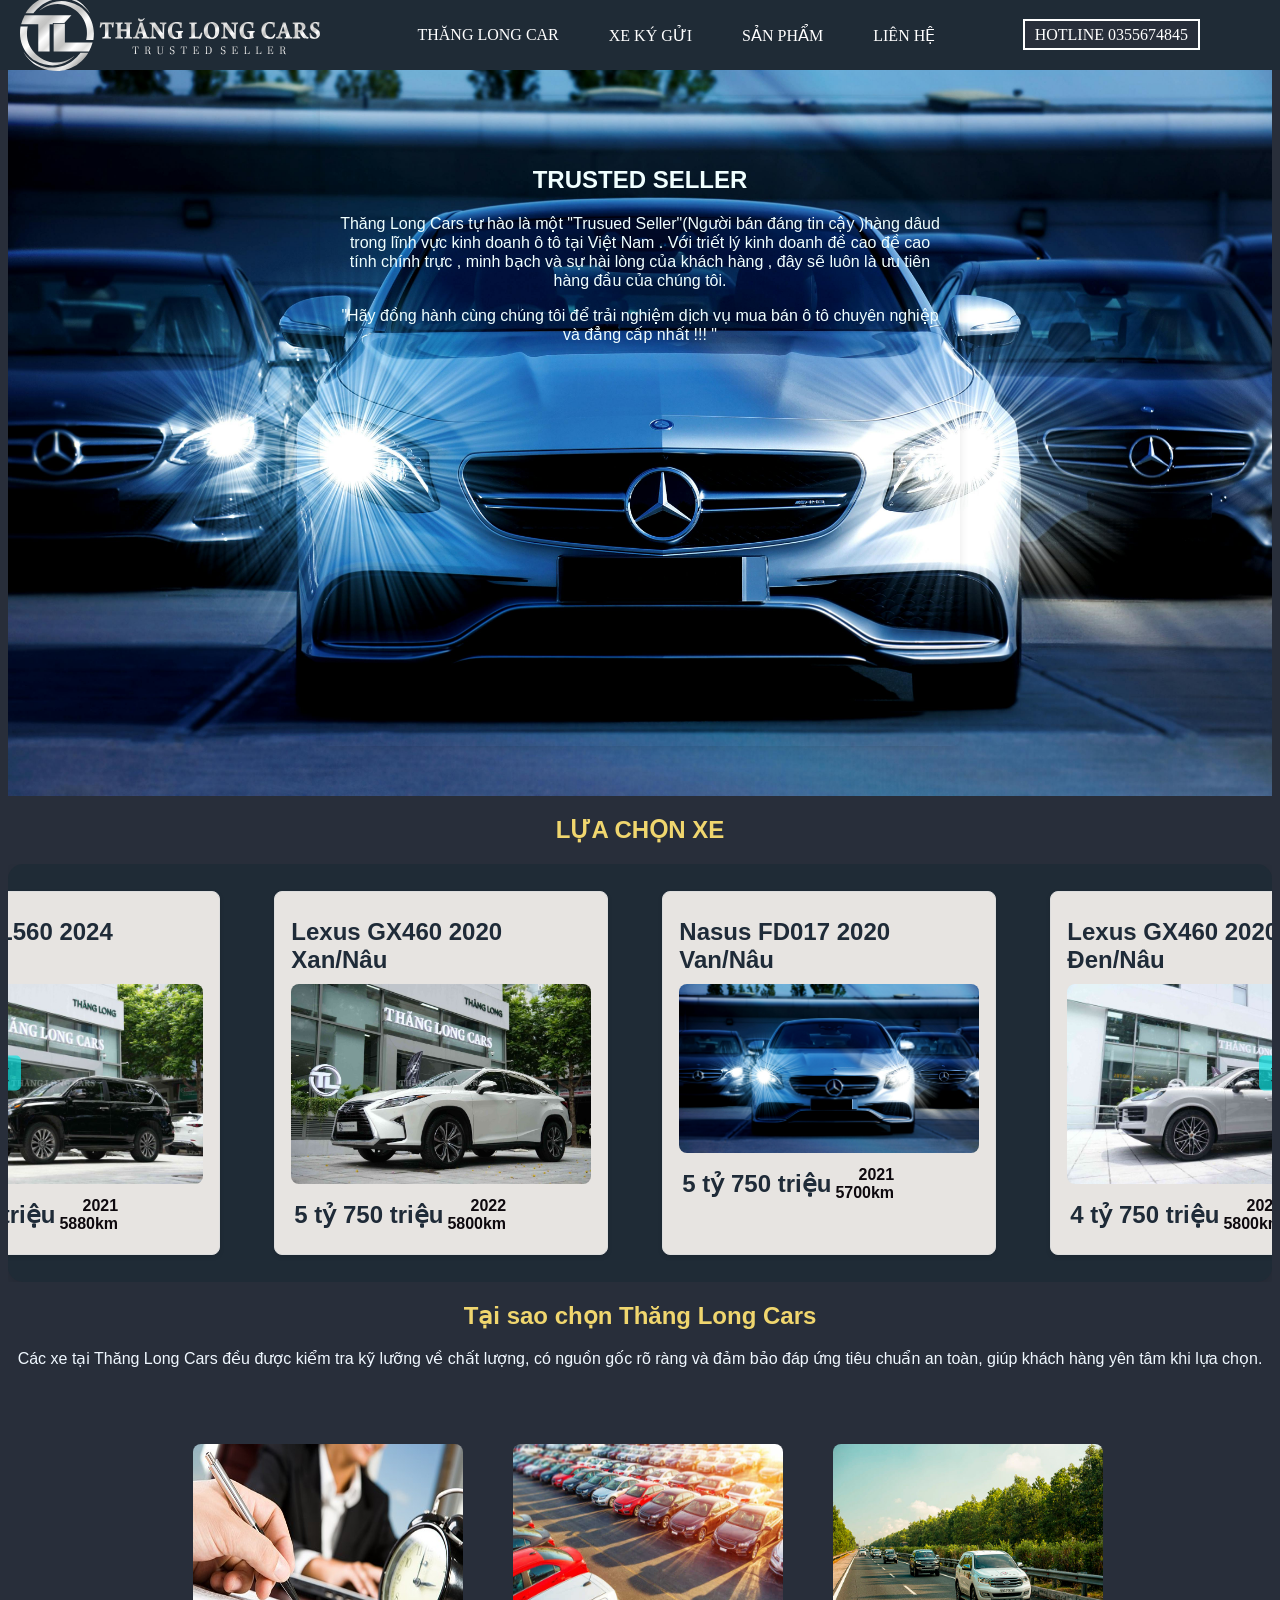
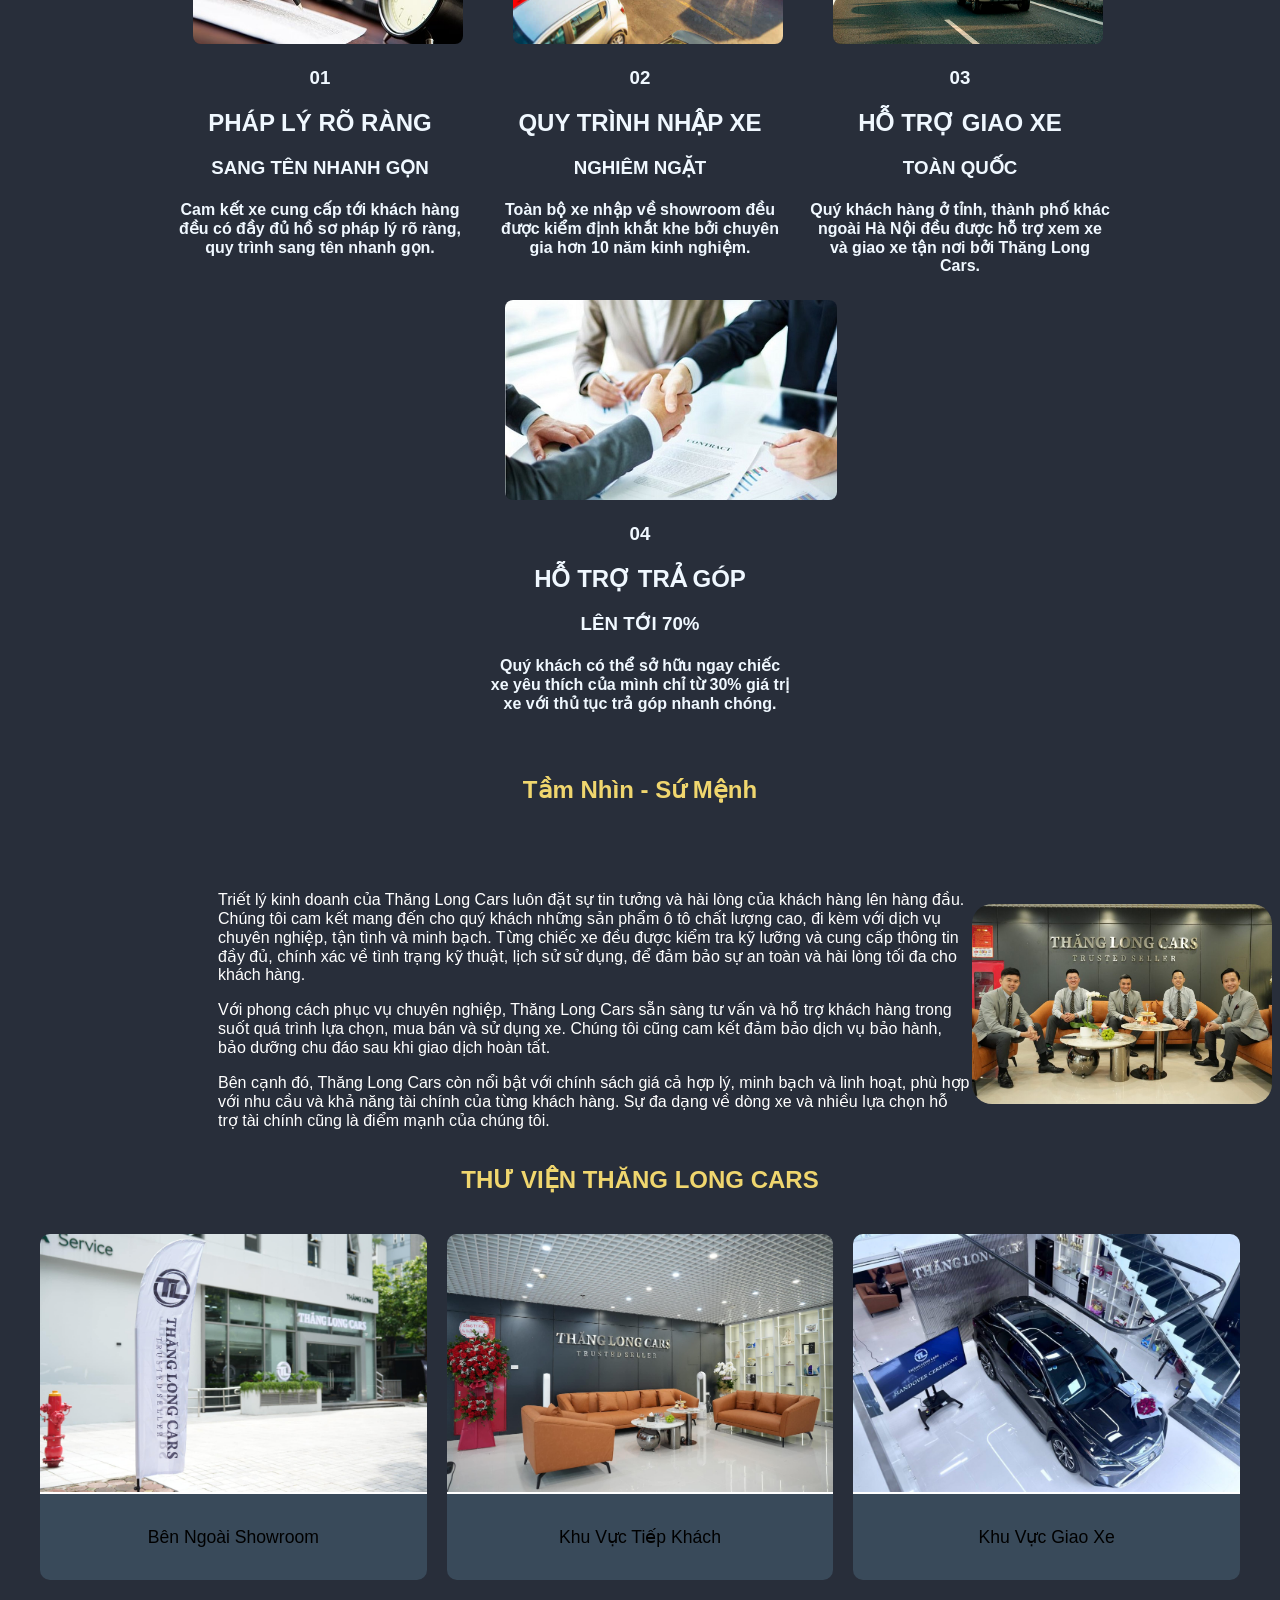
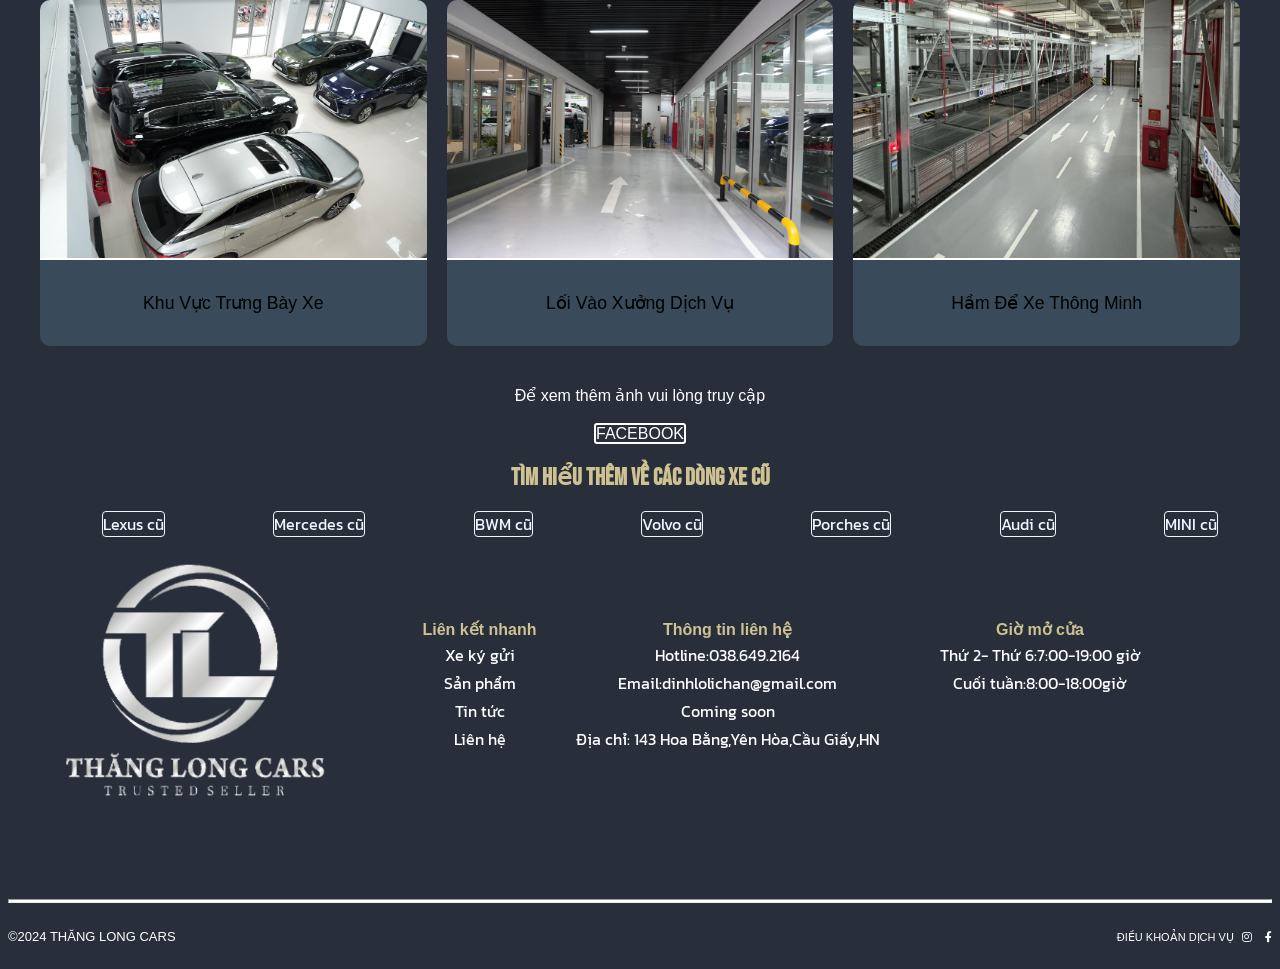
<file: index.html>
<!DOCTYPE html>
<html lang="en">
<head>
    <meta charset="UTF-8">
    <meta name="viewport" content="width=device-width, initial-scale=1.0">
    <link rel="preconnect" href="https://fonts.googleapis.com">
    <link rel="preconnect" href="https://fonts.gstatic.com" crossorigin>
    <link href="https://fonts.googleapis.com/css2?family=Bebas+Neue&display=swap" rel="stylesheet">
    <link rel="preconnect" href="https://fonts.googleapis.com">
    <link rel="preconnect" href="https://fonts.gstatic.com" crossorigin>
    <link href="https://fonts.googleapis.com/css2?family=Bebas+Neue&family=Libre+Baskerville:ital,wght@0,400;0,700;1,400&display=swap" rel="stylesheet">
    <link rel="preconnect" href="https://fonts.googleapis.com">
    <link rel="preconnect" href="https://fonts.gstatic.com" crossorigin>
    <link href="https://fonts.googleapis.com/css2?family=Bebas+Neue&family=Kanit:ital,wght@0,100;0,200;0,300;0,400;0,500;0,600;0,700;0,800;0,900;1,100;1,200;1,300;1,400;1,500;1,600;1,700;1,800;1,900&family=Libre+Baskerville:ital,wght@0,400;0,700;1,400&display=swap" rel="stylesheet">
    <link rel="stylesheet" href="https://cdnjs.cloudflare.com/ajax/libs/font-awesome/6.0.0-beta3/css/all.min.css">
	<meta name="description", content="ThangLongCars">
	<meta name="keywords", content="Lexus,Mercedes,Lamborghini,Porsche">
	<meta name="author" content="namtran511"> 


    <title>THĂNG LONG CAR-Trusted seller</title>
    <link rel="stylesheet" href="TRANGCHU/TRANGCHU.css">
    <link rel="icon" href="./IMG/Icon.png" type="image/png">
    <meta name="viewport" content="width=1024"> <!-- Đặt chiều rộng cố định -->
</head>
<body>
    <!--CHINH SUA NAV  -->
    <header>
    <nav style="font-family: initial;height: 70px; display: flex; align-items: center; justify-content: space-between; background-color: #1f2b36; padding: 0 20px; position: fixed; top: 0; left: 0; width: 100%; z-index: 1000;">
        <div class="logo" style="margin-right: 20px;">
            <a target="_blank" href="">
                <img style="max-height: 100%;" src="./IMG/loooo.svg" alt="Logo">
            </a>
        </div>
        <div id="main-menu" style="flex-grow: 1; text-align: center;margin-right: 20px;">
            <ul style="list-style: none; padding: 0; margin: 0; display: inline-flex;">
                <li style="margin: 30px; margin-right: 20px;"><a style="color: white; text-decoration: none;" href="index.html">THĂNG LONG CAR</a></li>
                <li style="margin: 30px; margin-right: 20px;"><a style="color: white; text-decoration: none;" href="XEKYGUI.html">XE KÝ GỬI</a></li>
                <li style="margin: 30px; margin-right: 20px;"><a style="color: white; text-decoration: none;" href="SANPHAM.html">SẢN PHẨM</a></li>
                <li style="margin: 30px; margin-right: 20px;"><a style="color: white; text-decoration: none;" href="LIENHE.html">LIÊN HỆ</a></li>
            </ul>
        </div>
        <div id="hotline">
            <span style=" border: 2px solid white; padding: 5px 10px ; margin-right: 100px;">
                HOTLINE 0355674845
            </span>
        </div>
    </nav>
</header>
    <!--Viet main  -->
    <main>
        <!--THE1  -->
        <section class="a1">
            <section class="sa1">
                <div>  
                    <h2>TRUSTED SELLER</h2>
                    <p>
                        Thăng Long Cars tự hào là một "Trusued Seller"(Người bán đáng tin cậy )hàng dâud trong lĩnh vực kinh doanh ô tô tại Việt Nam . Với triết lý kinh doanh đề cao đề cao tính chính trực , minh bạch và sự hài lòng của khách hàng , đây sẽ luôn là ưu tiên hàng đầu của chúng tôi.  
                    </p>
                    <p>
                        "Hãy đồng hành cùng chúng tôi để trải nghiệm dịch vụ mua bán ô tô chuyên nghiệp và đẳng cấp nhất !!! "
                    </p>
                </div>
                </section>
        </section>
        <!--THE2  -->
        <h2  style="text-align: center; color: #f0d66e;">LỰA CHỌN XE </h2>
        <section class="a2" style="align-items: center;">
            <section class="a2" style="background-color: #1f2b36; width: 1350px; border-radius: 15px; box-shadow: 0 4px 10px rgba(0, 0, 0, 0.1);" class="slider"> 
                <div class="slider-wrapper">    
                    <div>
                        <a href="xe.html">
                            <div class="product-card">
                                <h2>Nasus FD017 2020 Van/Nâu </h2>
                                <img src="./IMG/pexels-mikebirdy-120049.jpg" alt="Tên sản phẩm">
                            </div>
                        </a>
                    </div>
                    <div>
                        <a href="xe.html">
                            <div class="product-card">
                                <h2>Lexus GX460 2020 Đen/Nâu </h2>
                                <img src="./IMG/poche.jpg" alt="Tên sản phẩm">
                            </div>
                        </a>
                    </div>
                    <div>
                        <a href="xe.html">
                            <div class="product-card">
                                <h2>Porches GC05 2021 Đen/Nâu </h2>
                                <img src="./IMG/xeoto.jpg" alt="Tên sản phẩm">

                            </div>
                        </a>
                    </div>
                    <div>
                        <a href="xe.html">
                            <div class="product-card">
                                <h2>Lexus GLC20 2021 Cax/Nâu </h2>
                                <img src="./IMG/xerac.jpg" alt="Tên sản phẩm">
                                <table>
                                    <tr>     
                                        <td><h2>1 tỷ 650 triệu</h2></td>
                                        <td><h4>2019</h4><h4>3800km</h4></td>
                                    </tr> 
                                </table>
                            </div>
                        </a>
                    </div>
                    <div>
                        <a href="xe.html">
                            <div class="product-card">
                                <h2>Nexus GX460 2020 Đen/Nâu </h2>
                                <img src="./IMG/z5591161857559_e1b372ce87a3a2ef227ddb33fb24313e_optimized-768x512.jpg" alt="Tên sản phẩm">
                                <table>
                                    <tr>     
                                        <td><h2>4 tỷ 750 triệu</h2></td>
                                        <td><h4>2022</h4><h4>5800km</h4></td>
                                    </tr> 
                                </table>
                            </div>
                        </a>
                    </div>
                    <div>
                        <a href="xe.html">
                            <div class="product-card">
                                <h2>Kaxus XL560 2024 Đen/Hồn</h2>
                                <img src="./IMG/z5615869631924_a94cf1d6dc14087f9d3600db68668d62_optimized-1-768x512.jpg" alt="Tên sản phẩm">
                                <table>
                                    <tr>     
                                        <td><h2>4 tỷ 750 triệu</h2></td>
                                        <td><h4>2021</h4><h4>5880km</h4></td>
                                    </tr> 
                                </table>
                            </div>
                        </a>
                    </div>
                    <div>
                        <a href="xe.html">
                            <div class="product-card">
                                <h2>Lexus GX460 2020 Xan/Nâu</h2>
                                <img src="./IMG/z5648666438992_b39794d8d6d362ec473dbd164be1ad67_optimized-1024x683.jpg" alt="Tên sản phẩm">
                                <table>
                                    <tr>     
                                        <td><h2>5 tỷ 750 triệu</h2></td>
                                        <td><h4>2022</h4><h4>5800km</h4></td>
                                    </tr> 
                                </table>
                            </div>
                        </a>
                    </div>
                    <div>
                        <a href="xe.html">
                            <div class="product-card">
                                <h2>Nasus FD017 2020 Van/Nâu </h2>
                                <img src="./IMG/pexels-mikebirdy-120049.jpg" alt="Tên sản phẩm">
                                <table>
                                    <tr>     
                                        <td><h2>5 tỷ 750 triệu</h2></td>
                                        <td><h4>2021</h4><h4>5700km</h4></td>
                                    </tr> 
                                </table>
                            </div>
                        </a>
                    </div>
                    <div>
                        <a href="xe.html">
                            <div class="product-card">
                                <h2>Lexus GX460 2020 Đen/Nâu </h2>
                                <img src="./IMG/poche.jpg" alt="Tên sản phẩm">
                                <table>
                                    <tr>     
                                        <td><h2>4 tỷ 750 triệu</h2></td>
                                        <td><h4>2022</h4><h4>5800km</h4></td>
                                    </tr> 
                                </table>
                            </div>
                        </a>
                    </div>
                    <div>
                        <a href="xe.html">
                            <div class="product-card">
                                <h2>Porches GC05 2021 Đen/Nâu </h2>
                                <img src="./IMG/xeoto.jpg" alt="Tên sản phẩm">
                                <table>
                                    <tr>     
                                        <td><h2>1 tỷ 75 triệu</h2></td>
                                        <td><h4>2021</h4><h4>4800km</h4></td>
                                    </tr> 
                                </table>
                            </div>
                        </a>
                    </div>
                    <div>
                        <a href="xe.html">
                            <div class="product-card">
                                <h2>Lexus GLC20 2021 Cax/Nâu </h2>
                                <img src="./IMG/xerac.jpg" alt="Tên sản phẩm">
                                <table>
                                    <tr>     
                                        <td><h2>1 tỷ 650 triệu</h2></td>
                                        <td><h4>2019</h4><h4>3800km</h4></td>
                                    </tr> 
                                </table>
                            </div>
                        </a>
                    </div>
                    <div>
                        <a href="xe.html">
                            <div class="product-card">
                                <h2>Nexus GX460 2020 Đen/Nâu </h2>
                                <img src="./IMG/z5591161857559_e1b372ce87a3a2ef227ddb33fb24313e_optimized-768x512.jpg" alt="Tên sản phẩm">
                                <table>
                                    <tr>     
                                        <td><h2>4 tỷ 750 triệu</h2></td>
                                        <td><h4>2022</h4><h4>5800km</h4></td>
                                    </tr> 
                                </table>
                            </div>
                        </a>
                    </div>
                    <div>
                        <a href="xe.html">
                            <div class="product-card">
                                <h2>Kaxus XL560 2024 Đen/Hồn</h2>
                                <img src="./IMG/z5615869631924_a94cf1d6dc14087f9d3600db68668d62_optimized-1-768x512.jpg" alt="Tên sản phẩm">
                                <table>
                                    <tr>     
                                        <td><h2>4 tỷ 750 triệu</h2></td>
                                        <td><h4>2021</h4><h4>5880km</h4></td>
                                    </tr> 
                                </table>
                            </div>
                        </a>
                    </div>
                    <div>
                        <a href="xe.html">
                            <div class="product-card">
                                <h2>Lexus GX460 2020 Xan/Nâu</h2>
                                <img src="./IMG/z5648666438992_b39794d8d6d362ec473dbd164be1ad67_optimized-1024x683.jpg" alt="Tên sản phẩm">
                                <table>
                                    <tr>     
                                        <td><h2>5 tỷ 750 triệu</h2></td>
                                        <td><h4>2022</h4><h4>5800km</h4></td>
                                    </tr> 
                                </table>
                            </div>
                        </a>
                    </div>
                    <!-- sao chep lai-->
                    <div>
                        <a href="xe.html">
                            <div class="product-card">
                                <h2>Nasus FD017 2020 Van/Nâu </h2>
                                <img src="./IMG/pexels-mikebirdy-120049.jpg" alt="Tên sản phẩm">
                                <table>
                                    <tr>     
                                        <td><h2>5 tỷ 750 triệu</h2></td>
                                        <td><h4>2021</h4><h4>5700km</h4></td>
                                    </tr> 
                                </table>
                            </div>
                        </a>
                    </div>
                    <div>
                        <a href="xe.html">
                            <div class="product-card">
                                <h2>Lexus GX460 2020 Đen/Nâu </h2>
                                <img src="./IMG/poche.jpg" alt="Tên sản phẩm">
                                <table>
                                    <tr>     
                                        <td><h2>4 tỷ 750 triệu</h2></td>
                                        <td><h4>2022</h4><h4>5800km</h4></td>
                                    </tr> 
                                </table>
                            </div>
                        </a>
                    </div>
                    <div>
                        <a href="xe.html">
                            <div class="product-card">
                                <h2>Porches GC05 2021 Đen/Nâu </h2>
                                <img src="./IMG/xeoto.jpg" alt="Tên sản phẩm">
                                <table>
                                    <tr>     
                                        <td><h2>1 tỷ 75 triệu</h2></td>
                                        <td><h4>2021</h4><h4>4800km</h4></td>
                                    </tr> 
                                </table>
                            </div>
                        </a>
                    </div>
                    <div>
                        <a href="xe.html">
                            <div class="product-card">
                                <h2>Lexus GLC20 2021 Cax/Nâu </h2>
                                <img src="./IMG/xerac.jpg" alt="Tên sản phẩm">
                                <table>
                                    <tr>     
                                        <td><h2>1 tỷ 650 triệu</h2></td>
                                        <td><h4>2019</h4><h4>3800km</h4></td>
                                    </tr> 
                                </table>
                            </div>
                        </a>
                    </div>
                    <div>
                        <a href="xe.html">
                            <div class="product-card">
                                <h2>Nexus GX460 2020 Đen/Nâu </h2>
                                <img src="./IMG/z5591161857559_e1b372ce87a3a2ef227ddb33fb24313e_optimized-768x512.jpg" alt="Tên sản phẩm">
                                <table>
                                    <tr>     
                                        <td><h2>4 tỷ 750 triệu</h2></td>
                                        <td><h4>2022</h4><h4>5800km</h4></td>
                                    </tr> 
                                </table>
                            </div>
                        </a>
                    </div>
                    <div>
                        <a href="xe.html">
                            <div class="product-card">
                                <h2>Kaxus XL560 2024 Đen/Hồn</h2>
                                <img src="./IMG/z5615869631924_a94cf1d6dc14087f9d3600db68668d62_optimized-1-768x512.jpg" alt="Tên sản phẩm">
                                <table>
                                    <tr>     
                                        <td><h2>4 tỷ 750 triệu</h2></td>
                                        <td><h4>2021</h4><h4>5880km</h4></td>
                                    </tr> 
                                </table>
                            </div>
                        </a>
                    </div>
                    <div>
                        <a href="xe.html">
                            <div class="product-card">
                                <h2>Lexus GX460 2020 Xan/Nâu</h2>
                                <img src="./IMG/z5648666438992_b39794d8d6d362ec473dbd164be1ad67_optimized-1024x683.jpg" alt="Tên sản phẩm">
                                <table>
                                    <tr>     
                                        <td><h2>5 tỷ 750 triệu</h2></td>
                                        <td><h4>2022</h4><h4>5800km</h4></td>
                                    </tr> 
                                </table>
                            </div>
                        </a>
                    </div> 
                    <div>
                        <a href="xe.html">
                            <div class="product-card">
                                <h2>Nasus FD017 2020 Van/Nâu </h2>
                                <img src="./IMG/pexels-mikebirdy-120049.jpg" alt="Tên sản phẩm">
                                <table>
                                    <tr>     
                                        <td><h2>5 tỷ 750 triệu</h2></td>
                                        <td><h4>2021</h4><h4>5700km</h4></td>
                                    </tr> 
                                </table>
                            </div>
                        </a>
                    </div>
                    <div>
                        <a href="xe.html">
                            <div class="product-card">
                                <h2>Lexus GX460 2020 Đen/Nâu </h2>
                                <img src="./IMG/poche.jpg" alt="Tên sản phẩm">
                                <table>
                                    <tr>     
                                        <td><h2>4 tỷ 750 triệu</h2></td>
                                        <td><h4>2022</h4><h4>5800km</h4></td>
                                    </tr> 
                                </table>
                            </div>
                        </a>
                    </div>
                    <div>
                        <a href="xe.html">
                            <div class="product-card">
                                <h2>Porches GC05 2021 Đen/Nâu </h2>
                                <img src="./IMG/xeoto.jpg" alt="Tên sản phẩm">
                                <table>
                                    <tr>     
                                        <td><h2>1 tỷ 75 triệu</h2></td>
                                        <td><h4>2021</h4><h4>4800km</h4></td>
                                    </tr> 
                                </table>
                            </div>
                        </a>
                    </div>
                    <div>
                        <a href="xe.html">
                            <div class="product-card">
                                <h2>Lexus GLC20 2021 Cax/Nâu </h2>
                                <img src="./IMG/xerac.jpg" alt="Tên sản phẩm">
                                <table>
                                    <tr>     
                                        <td><h2>1 tỷ 650 triệu</h2></td>
                                        <td><h4>2019</h4><h4>3800km</h4></td>
                                    </tr> 
                                </table>
                            </div>
                        </a>
                    </div>
                    <div>
                        <a href="xe.html">
                            <div class="product-card">
                                <h2>Nexus GX460 2020 Đen/Nâu </h2>
                                <img src="./IMG/z5591161857559_e1b372ce87a3a2ef227ddb33fb24313e_optimized-768x512.jpg" alt="Tên sản phẩm">
                                <table>
                                    <tr>     
                                        <td><h2>4 tỷ 750 triệu</h2></td>
                                        <td><h4>2022</h4><h4>5800km</h4></td>
                                    </tr> 
                                </table>
                            </div>
                        </a>
                    </div>
                    <div>
                        <a href="xe.html">
                            <div class="product-card">
                                <h2>Kaxus XL560 2024 Đen/Hồn</h2>
                                <img src="./IMG/z5615869631924_a94cf1d6dc14087f9d3600db68668d62_optimized-1-768x512.jpg" alt="Tên sản phẩm">
                                <table>
                                    <tr>     
                                        <td><h2>4 tỷ 750 triệu</h2></td>
                                        <td><h4>2021</h4><h4>5880km</h4></td>
                                    </tr> 
                                </table>
                            </div>
                        </a>
                    </div>
                    <div>
                        <a href="xe.html">
                            <div class="product-card">
                                <h2>Lexus GX460 2020 Xan/Nâu</h2>
                                <img src="./IMG/z5648666438992_b39794d8d6d362ec473dbd164be1ad67_optimized-1024x683.jpg" alt="Tên sản phẩm">
                                <table>
                                    <tr>     
                                        <td><h2>5 tỷ 750 triệu</h2></td>
                                        <td><h4>2022</h4><h4>5800km</h4></td>
                                    </tr> 
                                </table>
                            </div>
                        </a>
                    </div>
                     <!--sao chep lai-->>
                    
                </div>
                <div class="slider-buttons">
                    <button id="prev"> ❮</button>
                    <button id="next"> ❯ </button>
                </div> 
            </section>
           
            </section>
            <h2 style="text-align: center ; color: #f0d66e;">Tại sao chọn Thăng Long Cars</h2>
            <p style="text-align: center; color: aliceblue;">Các xe tại Thăng Long Cars đều được kiểm tra kỹ lưỡng về chất lượng, có nguồn gốc rõ ràng và đảm bảo đáp ứng tiêu chuẩn an toàn, giúp khách hàng yên tâm khi lựa chọn.</p>
    
        <!--THE3  -->
        <section class="a3">
            <section class="top" style="align-content: center;">
                <div class="cal">
                    <img src="./IMG/p01.jpg" alt="Hình ảnh 1" width="270px", height="200px">
                    <h1>01</h1>
                    <h2>PHÁP LÝ RÕ RÀNG</h2>
                    <h3>SANG TÊN NHANH GỌN</h3>
                    <h4>Cam kết xe cung cấp tới khách hàng đều có đầy đủ hồ sơ pháp lý rõ ràng, quy trình sang tên nhanh gọn.</h4>
                </div>
                <div class="cal">	
                    <img src="./IMG/p02.jpg" alt="Hình ảnh 2"width="270px", height="200px">
                    <h1>02</h1>
                    <h2>QUY TRÌNH NHẬP XE</h2>
                    <h3>NGHIÊM NGẶT</h3>
                    <h4>Toàn bộ xe nhập về showroom đều được kiểm định khắt khe bởi chuyên gia hơn 10 năm kinh nghiệm.</h4>
                </div>
                <div class="cal">
                    <img src="./IMG/p03.jpg" alt="Hình ảnh 3" width="270px", height="200px">
                    <h1>03</h1>
                    <h2>HỖ TRỢ GIAO XE</h2>
                    <h3>TOÀN QUỐC</h3>
                    <h4>Quý khách hàng ở tỉnh, thành phố khác ngoài Hà Nội đều được hỗ trợ xem xe và giao xe tận nơi bởi Thăng Long Cars.</h4>
                </div>
                <div class="cal">
                    <img src="./IMG/p04.jpeg" alt="Hình ảnh 4" wwidth="270px", height="200px">
                    <h1>04</h1>
                    <h2>HỖ TRỢ TRẢ GÓP</h2>
                    <h3>LÊN TỚI 70%</h3>
                    <h4>Quý khách có thể sở hữu ngay chiếc xe yêu thích của mình chỉ từ 30% giá trị xe với thủ tục trả góp nhanh chóng.</h4>
                </div>
            </section>
        </section>
        <!--THE3.2  -->
        <h2 style="text-align: center; color: #f0d66e; font-family: 'SVN Gilroy', sans-serif;">Tầm Nhìn - Sứ Mệnh</h2>
        <section class="a3.2">
            <section class="bot">
                <div>
                    <p>Triết lý kinh doanh của Thăng Long Cars luôn đặt sự tin tưởng và hài lòng của khách hàng lên hàng đầu. Chúng tôi cam kết mang đến cho quý khách những sản phẩm ô tô chất lượng cao, đi kèm với dịch vụ chuyên nghiệp, tận tình và minh bạch. Từng chiếc xe đều được kiểm tra kỹ lưỡng và cung cấp thông tin đầy đủ, chính xác về tình trạng kỹ thuật, lịch sử sử dụng, để đảm bảo sự an toàn và hài lòng tối đa cho khách hàng.</p>
        
                    <p>Với phong cách phục vụ chuyên nghiệp, Thăng Long Cars sẵn sàng tư vấn và hỗ trợ khách hàng trong suốt quá trình lựa chọn, mua bán và sử dụng xe. Chúng tôi cũng cam kết đảm bảo dịch vụ bảo hành, bảo dưỡng chu đáo sau khi giao dịch hoàn tất.</p>
        
                    <p>Bên cạnh đó, Thăng Long Cars còn nổi bật với chính sách giá cả hợp lý, minh bạch và linh hoạt, phù hợp với nhu cầu và khả năng tài chính của từng khách hàng. Sự đa dạng về dòng xe và nhiều lựa chọn hỗ trợ tài chính cũng là điểm mạnh của chúng tôi.</p>
                </div>
                <div>
                    <img style="border-radius: 20px; margin-top: 30px;" src="./IMG/dacap.jpg" alt="anh da cap" width="300",height="200">
                </div>
                
            </section>
        </section>
        <!--THE4  -->
        <h2 style="text-align: center; color: #f0d66e;">THƯ VIỆN THĂNG LONG CARS </h2>
        <section class="a4" style="align-items: center;">
            <div class="gallery">
                <div class="gallery-item">
                    <img src="./IMG/copy1.jpg" alt="Bên Ngoài Showroom" onclick="openLightbox(0)">
                    <p>Bên Ngoài Showroom</p>
                </div>
                <div class="gallery-item">
                    <img src="./IMG/copy2.jpg" alt="Khu Vực Tiếp Khách" onclick="openLightbox(1)">
                    <p>Khu Vực Tiếp Khách</p>
                </div>  
                <div class="gallery-item">
                    <img src="./IMG/result_copy3.jpg" alt="Khu Vực Giao Xe" onclick="openLightbox(2)">
                    <p>Khu Vực Giao Xe</p>
                </div>
                <div class="gallery-item">
                    <img src="./IMG/copy4.jpg" alt="Khu Vực Trưng Bày Xe" onclick="openLightbox(3)">
                    <p>Khu Vực Trưng Bày Xe</p>
                </div>
                <div class="gallery-item">
                    <img src="./IMG/copy5.jpg" alt="Lối Vào Xưởng Dịch Vụ" onclick="openLightbox(4)">
                    <p>Lối Vào Xưởng Dịch Vụ</p>
                </div>
                <div class="gallery-item">
                    <img src="./IMG/result_copy6.jpg" alt="Hầm Để Xe Thông Minh" onclick="openLightbox(5)">
                    <p>Hầm Để Xe Thông Minh</p>
                </div>
            </div>
        </section>
        
        
        <p style="text-align: center; margin: 20px; color: #ffffff;" >Để xem thêm ảnh vui lòng truy cập</p>
       <p class="namtran" style="text-align: center;"><a href="https://www.facebook.com/profile.php?id=100062531140571" target="_blank" style="text-decoration: none ; border: 2px solid ; ">FACEBOOK</a></p>
   
        

    </main>
            <!-- FOOTER -->
            <footer>
                <h2 class="tieudefooter">Tìm hiểu thêm về các dòng xe cũ</h2>
                <nav>
                    <ul class="a1">
                        <li><a href="lexuscu.html" >Lexus cũ</a></li>
                        <li><a href="lexuscu.html">Mercedes cũ</a></li>
                        <li><a href="lexuscu.html">BWM cũ</a></li>
                        <li><a href="lexuscu.html">Volvo cũ</a></li>
                        <li><a href="lexuscu.html">Porches cũ</a></li>
                        <li><a href="lexuscu.html">Audi cũ</a></li>
                        <li><a href="lexuscu.html">MINI cũ</a></li>
                    </ul>
                </nav>
                <section style="align-items: center;">
                <table class="table">
                    <tr>
                        <th></th>
                        <th>Liên kết nhanh</th>
                        <th>Thông tin liên hệ</th>
                        <th>Giờ mở cửa</th>
            
                    </tr>
                    <tr>
                        <td></td>
                        <td><a href="">Xe ký gửi</a></td>
                        <td><a href="tel:+84386492164">Hotline:038.649.2164</a></td>
                        <td><a href="">Thứ 2- Thứ 6:7:00-19:00 giờ</a></td>
                    </tr>
                    <tr>
                        <td></td>
                        <td><a href="">Sản phẩm</a></td>
                        <td><a href="mailto:dinhlolichan@gmail.com">Email:dinhlolichan@gmail.com</a></td>
                        <td><a href="">Cuối tuần:8:00-18:00giờ</a></td>
                    </tr>
                    <tr>
                        <td></td>
                        <td><a href="">Tin tức</a></td>
                        <td><a href="">Coming soon</a></td>
                        <td><a href=""></a></td>
                    </tr>
                    <tr>
                        <td></td>
                        <td><a href="">Liên hệ</a></td>
                        <td><a href="https://www.google.com/maps/place/143+P.+Hoa+B%E1%BA%B1ng,+Y%C3%AAn+Ho%C3%A0,+C%E1%BA%A7u+Gi%E1%BA%A5y,+H%C3%A0+N%E1%BB%99i,+Vi%E1%BB%87t+Nam/@21.0248153,105.7922982,881m/data=!3m2!1e3!4b1!4m6!3m5!1s0x3135ab454ece1133:0x7ddb630d3c5d6f73!8m2!3d21.0248103!4d105.7948731!16s%2Fg%2F11y30yc8kp?entry=ttu&g_ep=EgoyMDI0MTAyMC4xIKXMDSoASAFQAw%3D%3D" target="_blank">Địa chỉ: 143 Hoa Bằng,Yên Hòa,Cầu Giấy,HN</a></td>
                    </tr>
                    <img  class="logo" src="./IMG/LOGOTLCAR.png" alt="">
                </table>
            </section>
            </footer>
            <br>
            <br>
            <br>
            <br>
            <hr class="kengang">
            <div class="cuoicung">
                <p style="color: white;font-size: 13px;font-family:sans-serif;">&copy;2024 THĂNG LONG CARS</p>
                <p>
                    <a style="color: white; font-size: 11px;" href="">
                        ĐIỀU KHOẢN DỊCH VỤ 
                        <i class="fab fa-instagram" style="padding-left: 5px; padding-right: 5px;"></i>
                        <i class="fab fa-facebook-f" style="padding-left: 5px;"></i>
                    </a>
                </p>
                
            </div>
            <script>
                const sliderWrapper = document.querySelector('.slider-wrapper');
                const productCards = document.querySelectorAll('.product-card');
                const totalCards = productCards.length / 2; 
                const cardsToShow = 5;
                const cardWidth = productCards[0].clientWidth + 40; 
                let currentIndex = 0;
            
                document.getElementById('next').addEventListener('click', () => {
                    currentIndex++;
                    if (currentIndex >= totalCards) {
                        currentIndex = 0;  
                        sliderWrapper.style.transition = 'none'; 
                        sliderWrapper.style.transform = `translateX(0)`;
                        setTimeout(() => {
                            sliderWrapper.style.transition = 'transform 0.5s ease'; 
                            currentIndex++;
                            updateSlider();
                        }, 50);
                    } else {
                        updateSlider();
                    }
                });
            
                document.getElementById('prev').addEventListener('click', () => {
                    currentIndex--;
                    if (currentIndex < 0) {
                        currentIndex = totalCards - 1; 
                        sliderWrapper.style.transition = 'none'; 
                        sliderWrapper.style.transform = `translateX(-${(totalCards) * cardWidth}px)`; 
                        setTimeout(() => {
                            sliderWrapper.style.transition = 'transform 0.5s ease'; 
                            updateSlider();
                        }, 50);
                    } else {
                        updateSlider();
                    }
                });
            
                function updateSlider() {
                    const offset = -currentIndex * cardWidth;
                    sliderWrapper.style.transform = `translateX(${offset}px)`;
                }
            </script>

</html>
</file>
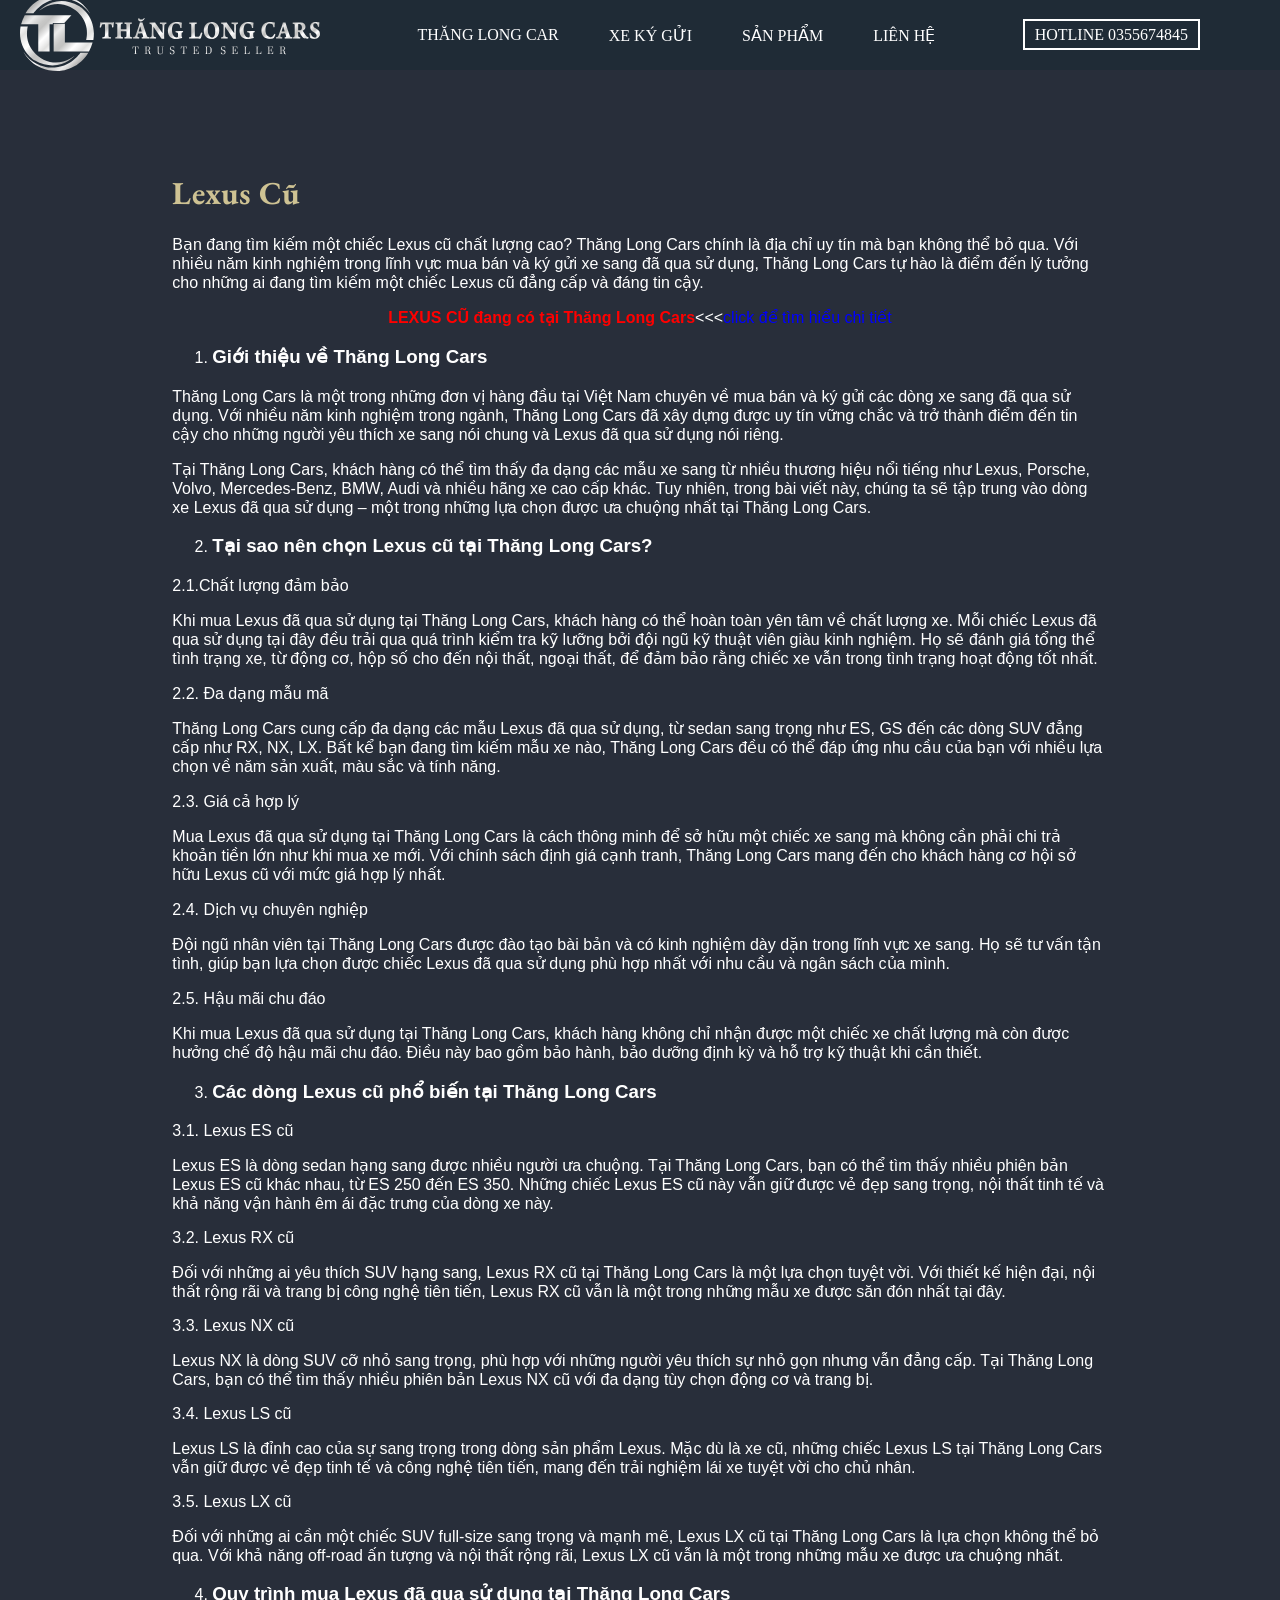
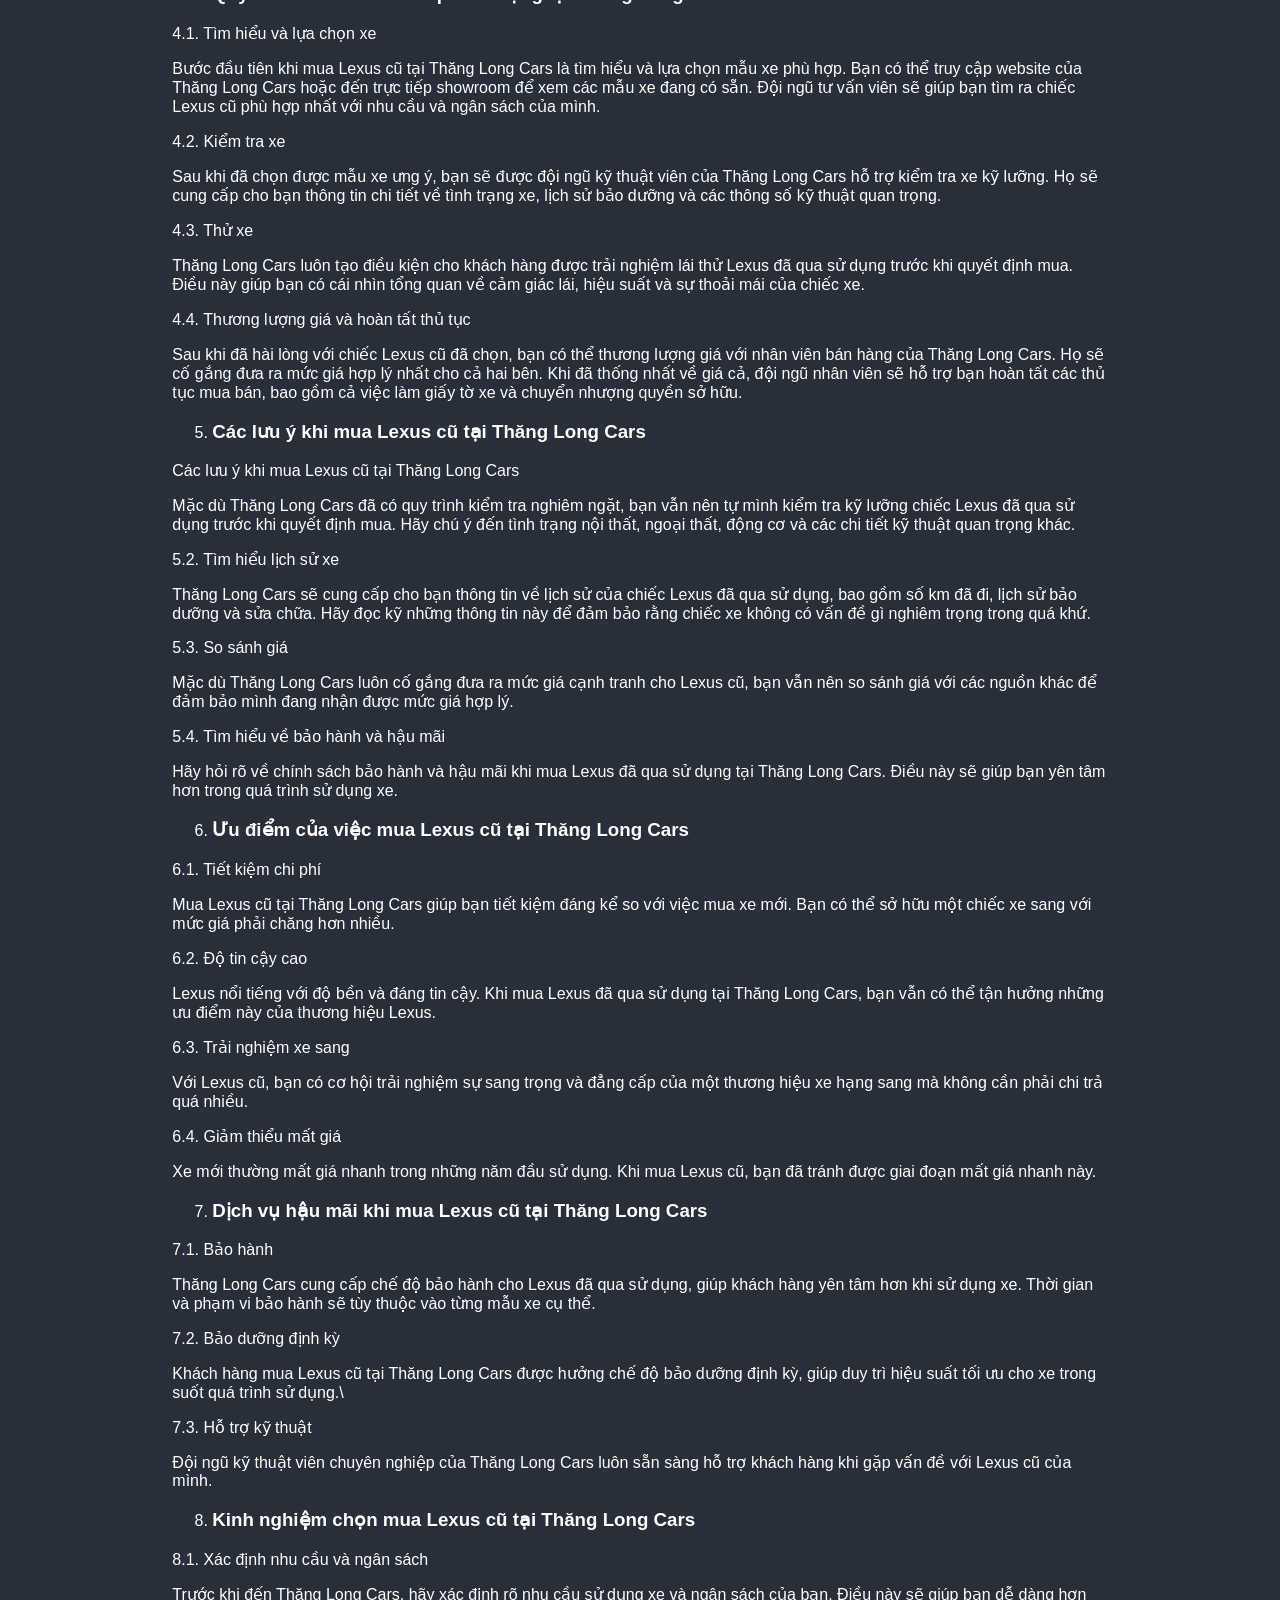
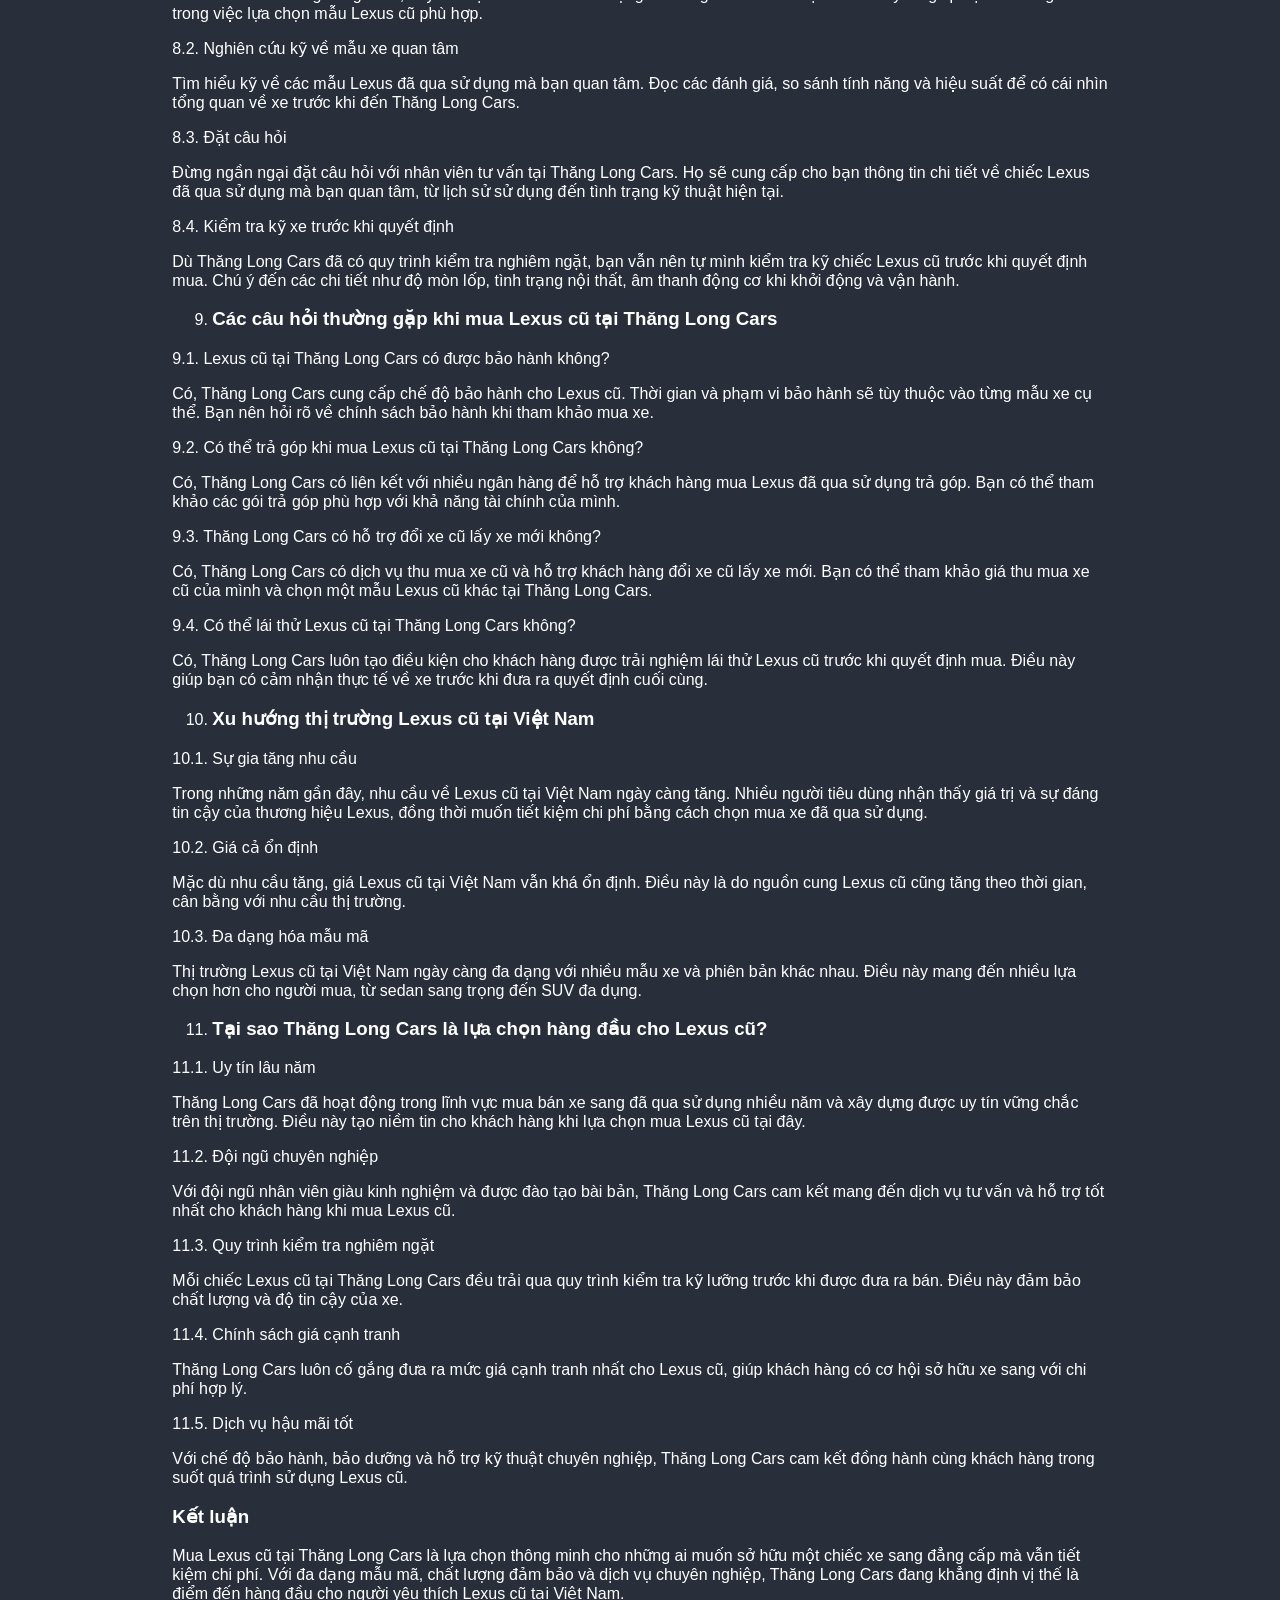
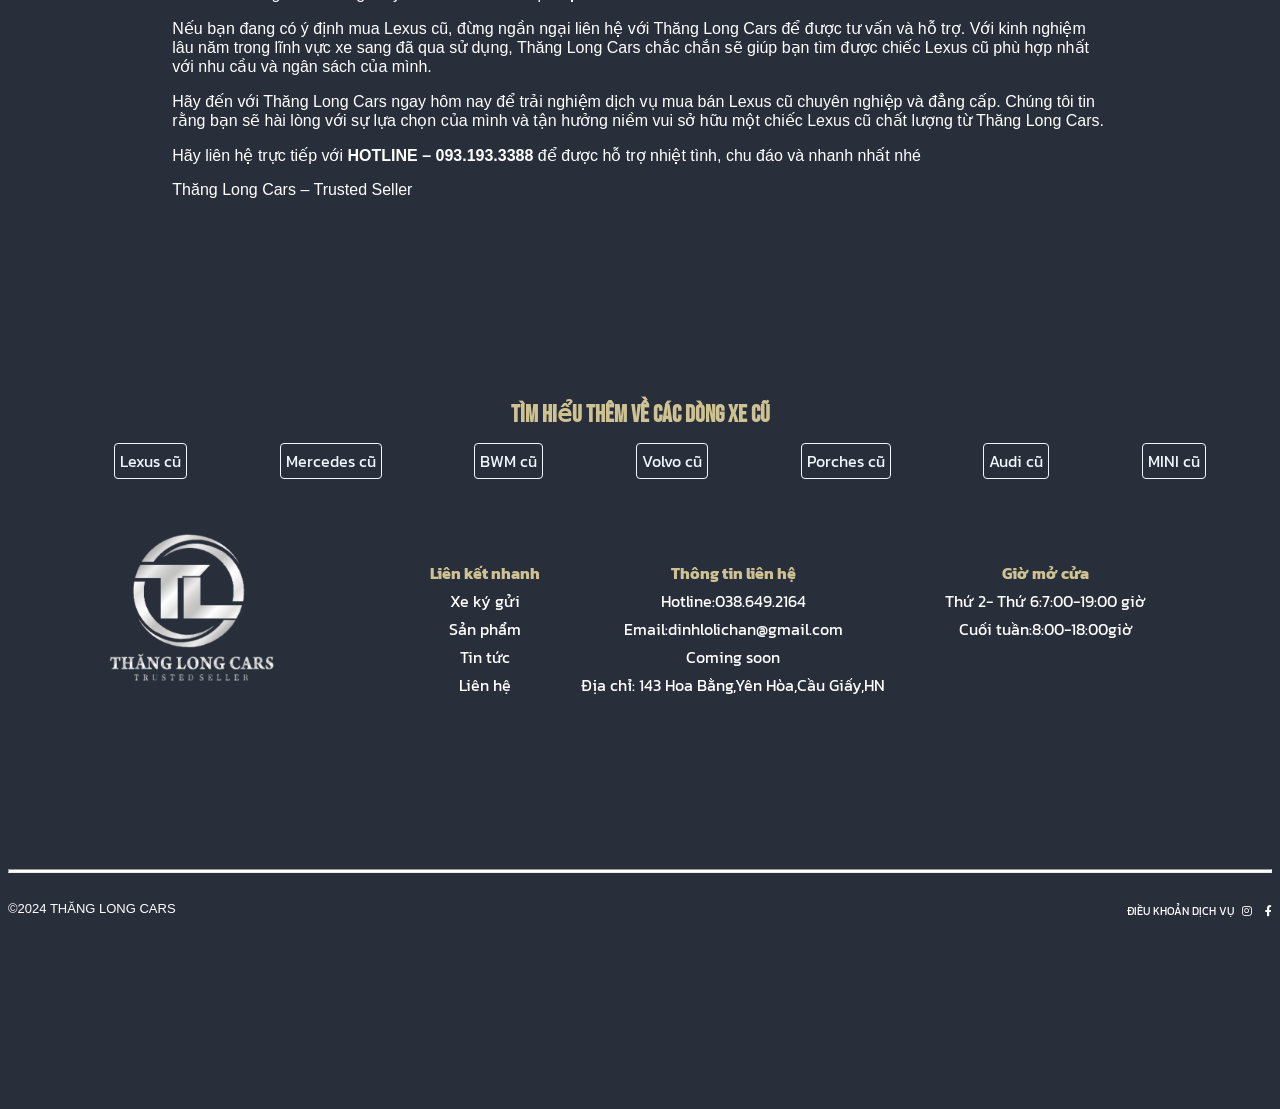
<file: lexuscu.html>
<!DOCTYPE html>
<html lang="en">
<head>
    <meta charset="UTF-8">
    <meta name="viewport" content="width=device-width, initial-scale=1.0">
    <link rel="stylesheet" href="/lexuscu/lexuscu.css">
    <link rel="preconnect" href="https://fonts.googleapis.com">
    <link rel="preconnect" href="https://fonts.gstatic.com" crossorigin>
    <link href="https://fonts.googleapis.com/css2?family=Bebas+Neue&family=EB+Garamond:ital,wght@0,400..800;1,400..800&family=Kanit:ital,wght@0,100;0,200;0,300;0,400;0,500;0,600;0,700;0,800;0,900;1,100;1,200;1,300;1,400;1,500;1,600;1,700;1,800;1,900&family=Libre+Baskerville:ital,wght@0,400;0,700;1,400&display=swap" rel="stylesheet">
    <link rel="preconnect" href="https://fonts.googleapis.com">
    <link rel="preconnect" href="https://fonts.gstatic.com" crossorigin>
    <link href="https://fonts.googleapis.com/css2?family=Bebas+Neue&display=swap" rel="stylesheet">
    <link rel="preconnect" href="https://fonts.googleapis.com">
    <link rel="preconnect" href="https://fonts.gstatic.com" crossorigin>
    <link href="https://fonts.googleapis.com/css2?family=Bebas+Neue&family=Libre+Baskerville:ital,wght@0,400;0,700;1,400&display=swap" rel="stylesheet">
    <link rel="preconnect" href="https://fonts.googleapis.com">
    <link rel="preconnect" href="https://fonts.gstatic.com" crossorigin>
    <link href="https://fonts.googleapis.com/css2?family=Bebas+Neue&family=Kanit:ital,wght@0,100;0,200;0,300;0,400;0,500;0,600;0,700;0,800;0,900;1,100;1,200;1,300;1,400;1,500;1,600;1,700;1,800;1,900&family=Libre+Baskerville:ital,wght@0,400;0,700;1,400&display=swap" rel="stylesheet">
    <link rel="stylesheet" href="https://cdnjs.cloudflare.com/ajax/libs/font-awesome/6.0.0-beta3/css/all.min.css">
    <title>LEXUS CŨ-THĂNG LONG CAR</title>
    <link rel="icon" href="./IMG/Icon.png" type="image/png">
    <meta name="description", content="ThangLongCars">
	<meta name="keywords", content="Lexus,Mercedes,Lamborghini,Porsche">
	<meta name="author" content="namtran511"> 
</head>
<body>
    <header>
         <!--CHINH SUA NAV  -->
    <nav style="font-family: initial;height: 70px; display: flex; align-items: center; justify-content: space-between; background-color: #1f2b36; padding: 0 20px; position: fixed; top: 0; left: 0; width: 100%; z-index: 1000;">
        <div class="logo" style="margin-right: 20px;">
            <a href="index.html">
                <img style="width: 100%;" src="./IMG/loooo.svg" alt="Logo">
            </a>
        </div>
        <div id="main-menu" style="flex-grow: 1; text-align: center;margin-right: 20px;">
            <ul style="list-style: none; padding: 0; margin: 0; display: inline-flex;">
                <li style="margin: 30px; margin-right: 20px;"><a style=" text-decoration: none;" href="./index.html">THĂNG LONG CAR</a></li>
                <li style="margin: 30px; margin-right: 20px;"><a style=" text-decoration: none;" href="XEKYGUI.html">XE KÝ GỬI</a></li>
                <li style="margin: 30px; margin-right: 20px;"><a style=" text-decoration: none;" href="SANPHAM.html">SẢN PHẨM</a></li>
                <li style="margin: 30px; margin-right: 20px;"><a style=" text-decoration: none;" href="XEKYGUI.html">LIÊN HỆ</a></li>
            </ul>
        </div>
        <div id="hotline">
            <span style=" border: 2px solid white; padding: 5px 10px ; margin-right: 100px; white-space: nowrap;">
                HOTLINE 0355674845
            </span>
        </div>
    </nav>
    </header>
    
    <div class="lexuscuphandau">
    <h1>Lexus Cũ</h1>
    <p>Bạn đang tìm kiếm một chiếc Lexus cũ chất lượng cao? Thăng Long Cars chính là địa chỉ uy tín mà bạn không thể bỏ qua. Với nhiều năm kinh nghiệm trong lĩnh vực mua bán và ký gửi xe sang đã qua sử dụng, Thăng Long Cars tự hào là điểm đến lý tưởng cho những ai đang tìm kiếm một chiếc Lexus cũ đẳng cấp và đáng tin cậy.</p>
    <p style="text-align: center;"><strong><a style="color: red;text-decoration: none;" href="">LEXUS CŨ đang có tại Thăng Long Cars</a></strong><<<<a style="color:blue;;text-decoration:none" href="">click để tìm hiểu chi tiết</a></p>
    <ol>
        <li><h3>Giới thiệu về Thăng Long Cars</h3></li>
    </ol>
    <p>Thăng Long Cars là một trong những đơn vị hàng đầu tại Việt Nam chuyên về mua bán và ký gửi các dòng xe sang đã qua sử dụng. Với nhiều năm kinh nghiệm trong ngành, Thăng Long Cars đã xây dựng được uy tín vững chắc và trở thành điểm đến tin cậy cho những người yêu thích xe sang nói chung và Lexus đã qua sử dụng nói riêng.</p>
    <p>Tại Thăng Long Cars, khách hàng có thể tìm thấy đa dạng các mẫu xe sang từ nhiều thương hiệu nổi tiếng như Lexus, Porsche, Volvo, Mercedes-Benz, BMW, Audi và nhiều hãng xe cao cấp khác. Tuy nhiên, trong bài viết này, chúng ta sẽ tập trung vào dòng xe Lexus đã qua sử dụng – một trong những lựa chọn được ưa chuộng nhất tại Thăng Long Cars.</p>
    <ol start="2">
        <li><h3>Tại sao nên chọn Lexus cũ tại Thăng Long Cars?</h3></li>
    </ol>
    <p >2.1.Chất lượng đảm bảo</p>
    <p>Khi mua Lexus đã qua sử dụng tại Thăng Long Cars, khách hàng có thể hoàn toàn yên tâm về chất lượng xe. Mỗi chiếc Lexus đã qua sử dụng tại đây đều trải qua quá trình kiểm tra kỹ lưỡng bởi đội ngũ kỹ thuật viên giàu kinh nghiệm. Họ sẽ đánh giá tổng thể tình trạng xe, từ động cơ, hộp số cho đến nội thất, ngoại thất, để đảm bảo rằng chiếc xe vẫn trong tình trạng hoạt động tốt nhất.</p>
    <p>2.2. Đa dạng mẫu mã</p>
    <p>
        Thăng Long Cars cung cấp đa dạng các mẫu Lexus đã qua sử dụng, từ sedan sang trọng như ES, GS đến các dòng SUV đẳng cấp như RX, NX, LX. Bất kể bạn đang tìm kiếm mẫu xe nào, Thăng Long Cars đều có thể đáp ứng nhu cầu của bạn với nhiều lựa chọn về năm sản xuất, màu sắc và tính năng.

    </p>
    <p>2.3. Giá cả hợp lý  </p>
    <p>
        Mua Lexus đã qua sử dụng tại Thăng Long Cars là cách thông minh để sở hữu một chiếc xe sang mà không cần phải chi trả khoản tiền lớn như khi mua xe mới. Với chính sách định giá cạnh tranh, Thăng Long Cars mang đến cho khách hàng cơ hội sở hữu Lexus cũ với mức giá hợp lý nhất.
    </p>
    <p>2.4. Dịch vụ chuyên nghiệp</p>
    <p>
        Đội ngũ nhân viên tại Thăng Long Cars được đào tạo bài bản và có kinh nghiệm dày dặn trong lĩnh vực xe sang. Họ sẽ tư vấn tận tình, giúp bạn lựa chọn được chiếc Lexus đã qua sử dụng phù hợp nhất với nhu cầu và ngân sách của mình.
    </p>
    <p>2.5. Hậu mãi chu đáo</p>
    <p>
        Khi mua Lexus đã qua sử dụng tại Thăng Long Cars, khách hàng không chỉ nhận được một chiếc xe chất lượng mà còn được hưởng chế độ hậu mãi chu đáo. Điều này bao gồm bảo hành, bảo dưỡng định kỳ và hỗ trợ kỹ thuật khi cần thiết.
    </p>
    <ol start="3">
        <li><h3>Các dòng Lexus cũ phổ biến tại Thăng Long Cars</h3></li>
    </ol>
    <p>3.1. Lexus ES cũ</p>
    <p>
        Lexus ES là dòng sedan hạng sang được nhiều người ưa chuộng. Tại Thăng Long Cars, bạn có thể tìm thấy nhiều phiên bản Lexus ES cũ khác nhau, từ ES 250 đến ES 350. Những chiếc Lexus ES cũ này vẫn giữ được vẻ đẹp sang trọng, nội thất tinh tế và khả năng vận hành êm ái đặc trưng của dòng xe này.
    </p>
    <p>3.2. Lexus RX cũ</p>
    <p>
        Đối với những ai yêu thích SUV hạng sang, Lexus RX cũ tại Thăng Long Cars là một lựa chọn tuyệt vời. Với thiết kế hiện đại, nội thất rộng rãi và trang bị công nghệ tiên tiến, Lexus RX cũ vẫn là một trong những mẫu xe được săn đón nhất tại đây.
    </p>
    <p>3.3. Lexus NX cũ</p>
    <p>
        Lexus NX là dòng SUV cỡ nhỏ sang trọng, phù hợp với những người yêu thích sự nhỏ gọn nhưng vẫn đẳng cấp. Tại Thăng Long Cars, bạn có thể tìm thấy nhiều phiên bản Lexus NX cũ với đa dạng tùy chọn động cơ và trang bị.
    </p>
    <p>3.4. Lexus LS cũ</p>
    <p>
        Lexus LS là đỉnh cao của sự sang trọng trong dòng sản phẩm Lexus. Mặc dù là xe cũ, những chiếc Lexus LS tại Thăng Long Cars vẫn giữ được vẻ đẹp tinh tế và công nghệ tiên tiến, mang đến trải nghiệm lái xe tuyệt vời cho chủ nhân.
    </p>
    <p>3.5. Lexus LX cũ</p>
    <p>
        Đối với những ai cần một chiếc SUV full-size sang trọng và mạnh mẽ, Lexus LX cũ tại Thăng Long Cars là lựa chọn không thể bỏ qua. Với khả năng off-road ấn tượng và nội thất rộng rãi, Lexus LX cũ vẫn là một trong những mẫu xe được ưa chuộng nhất.
    </p>
    <ol start="4">
        <li><h3>Quy trình mua Lexus đã qua sử dụng tại Thăng Long Cars</h3></li>
    </ol>
    <p>4.1. Tìm hiểu và lựa chọn xe</p>
    <p>
        Bước đầu tiên khi mua Lexus cũ tại Thăng Long Cars là tìm hiểu và lựa chọn mẫu xe phù hợp. Bạn có thể truy cập website của Thăng Long Cars hoặc đến trực tiếp showroom để xem các mẫu xe đang có sẵn. Đội ngũ tư vấn viên sẽ giúp bạn tìm ra chiếc Lexus cũ phù hợp nhất với nhu cầu và ngân sách của mình.
    </p>
    <p>4.2. Kiểm tra xe</p>
    <p>
        Sau khi đã chọn được mẫu xe ưng ý, bạn sẽ được đội ngũ kỹ thuật viên của Thăng Long Cars hỗ trợ kiểm tra xe kỹ lưỡng. Họ sẽ cung cấp cho bạn thông tin chi tiết về tình trạng xe, lịch sử bảo dưỡng và các thông số kỹ thuật quan trọng.
    </p>
    <p>4.3. Thử xe</p>
    <p>
        Thăng Long Cars luôn tạo điều kiện cho khách hàng được trải nghiệm lái thử Lexus đã qua sử dụng trước khi quyết định mua. Điều này giúp bạn có cái nhìn tổng quan về cảm giác lái, hiệu suất và sự thoải mái của chiếc xe.
    </p>
    <p>4.4. Thương lượng giá và hoàn tất thủ tục</p>
    <p>
        Sau khi đã hài lòng với chiếc Lexus cũ đã chọn, bạn có thể thương lượng giá với nhân viên bán hàng của Thăng Long Cars. Họ sẽ cố gắng đưa ra mức giá hợp lý nhất cho cả hai bên. Khi đã thống nhất về giá cả, đội ngũ nhân viên sẽ hỗ trợ bạn hoàn tất các thủ tục mua bán, bao gồm cả việc làm giấy tờ xe và chuyển nhượng quyền sở hữu.
    </p>
    <ol start="5">
        <li><h3>Các lưu ý khi mua Lexus cũ tại Thăng Long Cars</h3></li>
    </ol>
    <p>Các lưu ý khi mua Lexus cũ tại Thăng Long Cars</p>
    <p>
        Mặc dù Thăng Long Cars đã có quy trình kiểm tra nghiêm ngặt, bạn vẫn nên tự mình kiểm tra kỹ lưỡng chiếc Lexus đã qua sử dụng trước khi quyết định mua. Hãy chú ý đến tình trạng nội thất, ngoại thất, động cơ và các chi tiết kỹ thuật quan trọng khác.
    </p>
    <p>5.2. Tìm hiểu lịch sử xe</p>
    <p>
        Thăng Long Cars sẽ cung cấp cho bạn thông tin về lịch sử của chiếc Lexus đã qua sử dụng, bao gồm số km đã đi, lịch sử bảo dưỡng và sửa chữa. Hãy đọc kỹ những thông tin này để đảm bảo rằng chiếc xe không có vấn đề gì nghiêm trọng trong quá khứ.
    </p>
    <p>
        5.3. So sánh giá
    </p>
    <p>Mặc dù Thăng Long Cars luôn cố gắng đưa ra mức giá cạnh tranh cho Lexus cũ, bạn vẫn nên so sánh giá với các nguồn khác để đảm bảo mình đang nhận được mức giá hợp lý.

    </p>
    <p>5.4. Tìm hiểu về bảo hành và hậu mãi</p>
    <p>Hãy hỏi rõ về chính sách bảo hành và hậu mãi khi mua Lexus đã qua sử dụng tại Thăng Long Cars. Điều này sẽ giúp bạn yên tâm hơn trong quá trình sử dụng xe.

    </p>
    <ol start="6">
        <li><h3>Ưu điểm của việc mua Lexus cũ tại Thăng Long Cars</h3></li>
    </ol>
    <p>6.1. Tiết kiệm chi phí</p>
    <p>
        Mua Lexus cũ tại Thăng Long Cars giúp bạn tiết kiệm đáng kể so với việc mua xe mới. Bạn có thể sở hữu một chiếc xe sang với mức giá phải chăng hơn nhiều.
    </p>
    <p>6.2. Độ tin cậy cao</p>
    <p>
        Lexus nổi tiếng với độ bền và đáng tin cậy. Khi mua Lexus đã qua sử dụng tại Thăng Long Cars, bạn vẫn có thể tận hưởng những ưu điểm này của thương hiệu Lexus.
    </p>
    <p>6.3. Trải nghiệm xe sang</p>
    <p>
        Với Lexus cũ, bạn có cơ hội trải nghiệm sự sang trọng và đẳng cấp của một thương hiệu xe hạng sang mà không cần phải chi trả quá nhiều.
    </p>
    <p>6.4. Giảm thiểu mất giá</p>
    <p>
        Xe mới thường mất giá nhanh trong những năm đầu sử dụng. Khi mua Lexus cũ, bạn đã tránh được giai đoạn mất giá nhanh này.
    </p>
    <ol start="7">
        <li><h3>Dịch vụ hậu mãi khi mua Lexus cũ tại Thăng Long Cars</h3></li>
    </ol>
    <p>7.1. Bảo hành</p>
    <p>
        Thăng Long Cars cung cấp chế độ bảo hành cho Lexus đã qua sử dụng, giúp khách hàng yên tâm hơn khi sử dụng xe. Thời gian và phạm vi bảo hành sẽ tùy thuộc vào từng mẫu xe cụ thể.
    </p>
    <p>7.2. Bảo dưỡng định kỳ</p>
    <p>Khách hàng mua Lexus cũ tại Thăng Long Cars được hưởng chế độ bảo dưỡng định kỳ, giúp duy trì hiệu suất tối ưu cho xe trong suốt quá trình sử dụng.\

    </p>
    <p>7.3. Hỗ trợ kỹ thuật</p>
    <p>Đội ngũ kỹ thuật viên chuyên nghiệp của Thăng Long Cars luôn sẵn sàng hỗ trợ khách hàng khi gặp vấn đề với Lexus cũ của mình.

    </p>
    <ol start="8">
        <li><h3>Kinh nghiệm chọn mua Lexus cũ tại Thăng Long Cars</h3></li>
    </ol>
    <p>8.1. Xác định nhu cầu và ngân sách</p>
    <p>
        Trước khi đến Thăng Long Cars, hãy xác định rõ nhu cầu sử dụng xe và ngân sách của bạn. Điều này sẽ giúp bạn dễ dàng hơn trong việc lựa chọn mẫu Lexus cũ phù hợp.
    </p>
    <p>8.2. Nghiên cứu kỹ về mẫu xe quan tâm</p>
    <p>Tìm hiểu kỹ về các mẫu Lexus đã qua sử dụng mà bạn quan tâm. Đọc các đánh giá, so sánh tính năng và hiệu suất để có cái nhìn tổng quan về xe trước khi đến Thăng Long Cars.</p>
    <p>8.3. Đặt câu hỏi</p>
    <p>
        Đừng ngần ngại đặt câu hỏi với nhân viên tư vấn tại Thăng Long Cars. Họ sẽ cung cấp cho bạn thông tin chi tiết về chiếc Lexus đã qua sử dụng mà bạn quan tâm, từ lịch sử sử dụng đến tình trạng kỹ thuật hiện tại.
    </p>
    <p>8.4. Kiểm tra kỹ xe trước khi quyết định</p>
    <p>
        Dù Thăng Long Cars đã có quy trình kiểm tra nghiêm ngặt, bạn vẫn nên tự mình kiểm tra kỹ chiếc Lexus cũ trước khi quyết định mua. Chú ý đến các chi tiết như độ mòn lốp, tình trạng nội thất, âm thanh động cơ khi khởi động và vận hành.
    </p>
    <ol start="9">
        <li><h3>Các câu hỏi thường gặp khi mua Lexus cũ tại Thăng Long Cars</h3></li>
    </ol>
    <p>9.1. Lexus cũ tại Thăng Long Cars có được bảo hành không?</p>
    <p>
        Có, Thăng Long Cars cung cấp chế độ bảo hành cho Lexus cũ. Thời gian và phạm vi bảo hành sẽ tùy thuộc vào từng mẫu xe cụ thể. Bạn nên hỏi rõ về chính sách bảo hành khi tham khảo mua xe.
    </p>
    <p>9.2. Có thể trả góp khi mua Lexus cũ tại Thăng Long Cars không?</p>
    <p>
        Có, Thăng Long Cars có liên kết với nhiều ngân hàng để hỗ trợ khách hàng mua Lexus đã qua sử dụng trả góp. Bạn có thể tham khảo các gói trả góp phù hợp với khả năng tài chính của mình.
    </p>
    <p>9.3. Thăng Long Cars có hỗ trợ đổi xe cũ lấy xe mới không?</p>
    <p>
        Có, Thăng Long Cars có dịch vụ thu mua xe cũ và hỗ trợ khách hàng đổi xe cũ lấy xe mới. Bạn có thể tham khảo giá thu mua xe cũ của mình và chọn một mẫu Lexus cũ khác tại Thăng Long Cars.
    </p>
    <p>9.4. Có thể lái thử Lexus cũ tại Thăng Long Cars không?</p>
    <p>
        Có, Thăng Long Cars luôn tạo điều kiện cho khách hàng được trải nghiệm lái thử Lexus cũ trước khi quyết định mua. Điều này giúp bạn có cảm nhận thực tế về xe trước khi đưa ra quyết định cuối cùng.


    </p>
    <ol start="10">
        <li><h3>Xu hướng thị trường Lexus cũ tại Việt Nam</h3></li>
    </ol>
    <p>10.1. Sự gia tăng nhu cầu</p>
    <p>
        Trong những năm gần đây, nhu cầu về Lexus cũ tại Việt Nam ngày càng tăng. Nhiều người tiêu dùng nhận thấy giá trị và sự đáng tin cậy của thương hiệu Lexus, đồng thời muốn tiết kiệm chi phí bằng cách chọn mua xe đã qua sử dụng.
    </p>
    <p>10.2. Giá cả ổn định</p>
    <p>
        Mặc dù nhu cầu tăng, giá Lexus cũ tại Việt Nam vẫn khá ổn định. Điều này là do nguồn cung Lexus cũ cũng tăng theo thời gian, cân bằng với nhu cầu thị trường.
    </p>
    <p>
        10.3. Đa dạng hóa mẫu mã
    </p>
    <p>Thị trường Lexus cũ tại Việt Nam ngày càng đa dạng với nhiều mẫu xe và phiên bản khác nhau. Điều này mang đến nhiều lựa chọn hơn cho người mua, từ sedan sang trọng đến SUV đa dụng.

    </p>
    <ol start="11">
        <li><h3>Tại sao Thăng Long Cars là lựa chọn hàng đầu cho Lexus cũ?</h3></li>
    </ol>
    <p>11.1. Uy tín lâu năm</p>
    <p>
        Thăng Long Cars đã hoạt động trong lĩnh vực mua bán xe sang đã qua sử dụng nhiều năm và xây dựng được uy tín vững chắc trên thị trường. Điều này tạo niềm tin cho khách hàng khi lựa chọn mua Lexus cũ tại đây.

    </p>
    <p>11.2. Đội ngũ chuyên nghiệp</p>
    <p>Với đội ngũ nhân viên giàu kinh nghiệm và được đào tạo bài bản, Thăng Long Cars cam kết mang đến dịch vụ tư vấn và hỗ trợ tốt nhất cho khách hàng khi mua Lexus cũ.

    </p>
    <p>11.3. Quy trình kiểm tra nghiêm ngặt</p>
    <p>
        Mỗi chiếc Lexus cũ tại Thăng Long Cars đều trải qua quy trình kiểm tra kỹ lưỡng trước khi được đưa ra bán. Điều này đảm bảo chất lượng và độ tin cậy của xe.
    </p>
    <p>11.4. Chính sách giá cạnh tranh</p>
    <p>
        Thăng Long Cars luôn cố gắng đưa ra mức giá cạnh tranh nhất cho Lexus cũ, giúp khách hàng có cơ hội sở hữu xe sang với chi phí hợp lý.
    </p>
    <p>11.5. Dịch vụ hậu mãi tốt</p>
    <p>
        Với chế độ bảo hành, bảo dưỡng và hỗ trợ kỹ thuật chuyên nghiệp, Thăng Long Cars cam kết đồng hành cùng khách hàng trong suốt quá trình sử dụng Lexus cũ.
    </p>
    <h3>Kết luận</h3>
    <p>Mua Lexus cũ tại Thăng Long Cars là lựa chọn thông minh cho những ai muốn sở hữu một chiếc xe sang đẳng cấp mà vẫn tiết kiệm chi phí. Với đa dạng mẫu mã, chất lượng đảm bảo và dịch vụ chuyên nghiệp, Thăng Long Cars đang khẳng định vị thế là điểm đến hàng đầu cho người yêu thích Lexus cũ tại Việt Nam.

    </p>
    <p>Nếu bạn đang có ý định mua Lexus cũ, đừng ngần ngại liên hệ với Thăng Long Cars để được tư vấn và hỗ trợ. Với kinh nghiệm lâu năm trong lĩnh vực xe sang đã qua sử dụng, Thăng Long Cars chắc chắn sẽ giúp bạn tìm được chiếc Lexus cũ phù hợp nhất với nhu cầu và ngân sách của mình.


    </p>
    <p>Hãy đến với Thăng Long Cars ngay hôm nay để trải nghiệm dịch vụ mua bán Lexus cũ chuyên nghiệp và đẳng cấp. Chúng tôi tin rằng bạn sẽ hài lòng với sự lựa chọn của mình và tận hưởng niềm vui sở hữu một chiếc Lexus cũ chất lượng từ Thăng Long Cars.

    </p>
    <p>Hãy liên hệ trực tiếp với<strong> HOTLINE – 093.193.3388</strong> để được hỗ trợ nhiệt tình, chu đáo và nhanh nhất nhé</p>
    <p>Thăng Long Cars – Trusted Seller</p>
    </div>
    <footer>
        <h2 class="tieudefooter">Tìm hiểu thêm về các dòng xe cũ</h2>
        <nav>
            <ul class="a1">
                <li><a href="lexuscu.html" >Lexus cũ</a></li>
                <li><a href="lexuscu.html">Mercedes cũ</a></li>
                <li><a href="lexuscu.html">BWM cũ</a></li>
                <li><a href="lexuscu.html">Volvo cũ</a></li>
                <li><a href="lexuscu.html">Porches cũ</a></li>
                <li><a href="lexuscu.html">Audi cũ</a></li>
                <li><a href="lexuscu.html">MINI cũ</a></li>
            </ul>
        </nav>
        <section style="align-items: center;">
        <table class="table">
            <tr>
                <th></th>
                <th>Liên kết nhanh</th>
                <th>Thông tin liên hệ</th>
                <th>Giờ mở cửa</th>
    
            </tr>
            <tr>
                <td></td>
                <td><a href="XEKYGUI.html">Xe ký gửi</a></td>
                <td><a href="tel:+84386492164">Hotline:038.649.2164</a></td>
                <td><a href="">Thứ 2- Thứ 6:7:00-19:00 giờ</a></td>
            </tr>
            <tr>
                <td></td>
                <td><a href="SANPHAM.html">Sản phẩm</a></td>
                <td><a href="mailto:dinhlolichan@gmail.com">Email:dinhlolichan@gmail.com</a></td>
                <td><a href="">Cuối tuần:8:00-18:00giờ</a></td>
            </tr>
            <tr>
                <td></td>
                <td><a href="https://www.youtube.com/watch?v=dQw4w9WgXcQ">Tin tức</a></td>
                <td><a href="">Coming soon</a></td>
                <td><a href=""></a></td>
            </tr>
            <tr>
                <td></td>
                <td><a href="">Liên hệ</a></td>
                <td><a href="https://www.google.com/maps/place/143+P.+Hoa+B%E1%BA%B1ng,+Y%C3%AAn+Ho%C3%A0,+C%E1%BA%A7u+Gi%E1%BA%A5y,+H%C3%A0+N%E1%BB%99i,+Vi%E1%BB%87t+Nam/@21.0248153,105.7922982,881m/data=!3m2!1e3!4b1!4m6!3m5!1s0x3135ab454ece1133:0x7ddb630d3c5d6f73!8m2!3d21.0248103!4d105.7948731!16s%2Fg%2F11y30yc8kp?entry=ttu&g_ep=EgoyMDI0MTAyMC4xIKXMDSoASAFQAw%3D%3D" target="_blank">Địa chỉ: 143 Hoa Bằng,Yên Hòa,Cầu Giấy,HN</a></td>
            </tr>
            <img  class="logo" style="padding: 3%;width: 15%; padding-right: 5%;padding-left: 7%;" src="./IMG/LOGOTLCAR.png" alt="">
        </table>
    </section>
    </footer>
    <br>
    <br>
    <br>
    <br>
    <hr class="kengang">
    <div class="cuoicung">
        <p style="color: white;font-size: 13px;font-family:sans-serif;">&copy;2024 THĂNG LONG CARS</p>
        <p>
            <a style="color: white; font-size: 11px;" href="">
                ĐIỀU KHOẢN DỊCH VỤ 
                <i class="fab fa-instagram" style="padding-left: 5px; padding-right: 5px;"></i>
                <i class="fab fa-facebook-f" style="padding-left: 5px;"></i>
            </a>
        </p>
        
    </div>
</body>

</html>
</file>
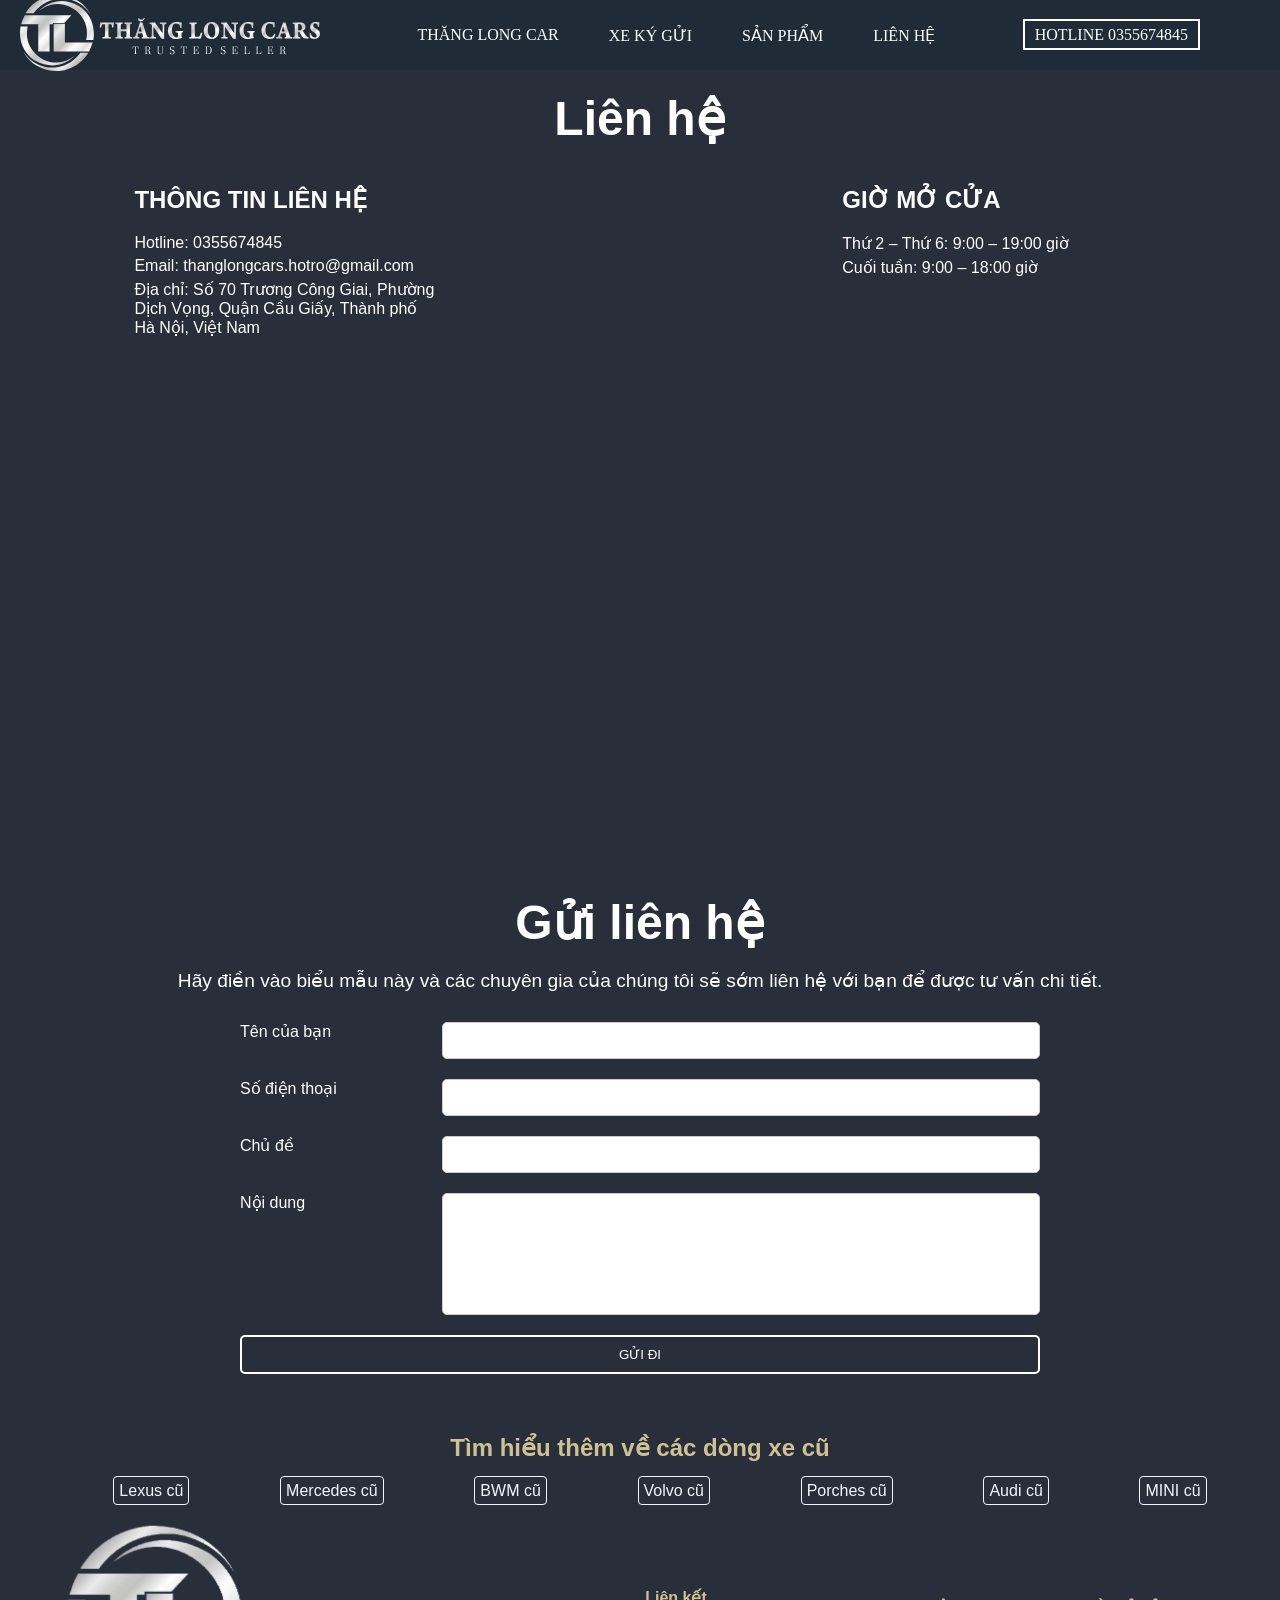
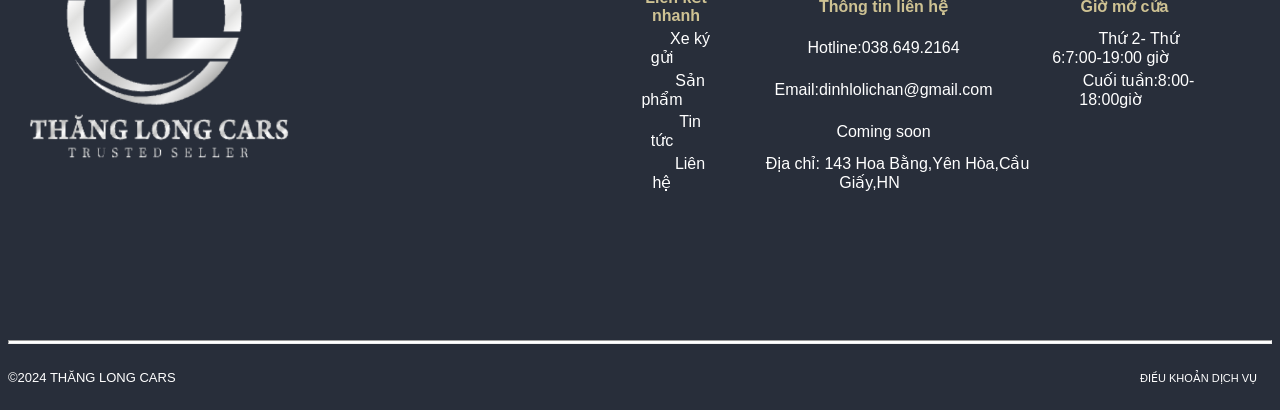
<file: LIENHE.html>
<!DOCTYPE html>
<html lang="en">
<head>
    <meta charset="UTF-8">
    <meta name="viewport" content="width=device-width, initial-scale=1.0">
    <title>LIÊN HỆ-THĂNG LONG CAR</title>
    <link rel="stylesheet" href="LIENHE/LIENHE.css">
    <link rel="icon" href="./IMG/Icon.png" type="image/png">
    <link rel="icon" href="./IMG/Icon.png" type="image/png">
    <meta name="description", content="ThangLongCars">
	<meta name="keywords", content="Lexus,Mercedes,Lamborghini,Porsche">
	<meta name="author" content="namtran511"> 
</head>
<body>
        <nav style="font-family: initial;height: 70px; display: flex; align-items: center; justify-content: space-between; background-color: #1f2b36; padding: 0 20px; position: fixed; top: 0; left: 0; width: 100%; z-index: 1000;">
            <div class="logo" style="margin-right: 20px;">
                <a href="index.html">
                    <img style="max-height: 100%;" src="./IMG/loooo.svg" alt="Logo">
                </a>
            </div>
            <div id="main-menu" style="flex-grow: 1; text-align: center;margin-right: 20px;">
                <ul style="list-style: none; padding: 0; margin: 0; display: inline-flex;">
                    <li style="margin: 30px; margin-right: 20px;"><a style=" text-decoration: none;" href="index.html">THĂNG LONG CAR</a></li>
                    <li style="margin: 30px; margin-right: 20px;"><a style=" text-decoration: none;" href="XEKYGUI.html">XE KÝ GỬI</a></li>
                    <li style="margin: 30px; margin-right: 20px;"><a style=" text-decoration: none;" href="SANPHAM.html">SẢN PHẨM</a></li>
                    <li style="color: #cec293; margin: 30px; margin-right: 20px;"><a style=" text-decoration: none;" href="Lienhe.html">LIÊN HỆ</a></li>
                </ul>
            </div>
            <div id="hotline">
                <span style=" border: 2px solid white; padding: 5px 10px ; margin-right: 100px;  white-space: nowrap;">
                    HOTLINE 0355674845
                </span>
            </div>
        </nav>

    <div class="container">
        <div>
            <h1 style="padding-top:30px;">Liên hệ</h1>
            <div class="info">
                <div class="thongtin">
                    <h2>THÔNG TIN LIÊN HỆ</h2>
                    <p>Hotline: 0355674845</p>
                    <p>Email: thanglongcars.hotro@gmail.com</p>
                    <p>Địa chỉ: Số 70 Trương Công Giai, Phường Dịch Vọng, Quận Cầu Giấy, Thành phố Hà Nội, Việt Nam</p>
                </div>
                <div>
                    <h2>GIỜ MỞ CỬA</h2>
                    <p>Thứ 2 – Thứ 6: 9:00 – 19:00 giờ</p>
                    <p>Cuối tuần: 9:00 – 18:00 giờ</p>
                </div>
            </div>
            <div class="map">
                <iframe src="https://www.google.com/maps/embed?pb=!1m18!1m12!1m3!1d3724.702245364073!2d105.7912553154021!3d21.00438299396364!2m3!1f0!2f0!3f0!3m2!1i1024!2i768!4f13.1!3m3!1m2!1s0x3135ab5b5b5b5b5b%3A0x5b5b5b5b5b5b5b5b!2sTh%C4%83ng%20Long%20Cars!5e0!3m2!1sen!2s!4v1634567890123!5m2!1sen!2s" width="100%" height="100%" style="border:0;" allowfullscreen="" loading="lazy"></iframe>       
            </div>
        </div>
        <div class="lienhe">
            <h1>Gửi liên hệ</h1>
            <p>Hãy điền vào biểu mẫu này và các chuyên gia của chúng tôi sẽ sớm liên hệ với bạn để được tư vấn chi tiết.</p>
            <form>
                <div class="form-group">
                    <label for="name">Tên của bạn</label>
                    <input type="text" id="name" name="name">
                </div>
                <div class="form-group">
                    <label for="phone">Số điện thoại</label>
                    <input type="text" id="phone" name="phone">
                </div>
                <div class="form-group">
                    <label for="subject">Chủ đề</label>
                    <input type="text" id="subject" name="subject">
                </div>
                <div class="form-group">
                    <label for="message">Nội dung</label>
                    <textarea id="message" name="message"></textarea>
                </div>
                <div class="form-group">
                    <input type="submit" value="GỬI ĐI">
                </div>
            </form>
        </div>
        
    </div>
    <footer>
        <h2 class="tieudefooter">Tìm hiểu thêm về các dòng xe cũ</h2>
        <nav>
            <ul class="a1">
                <li><a href="lexuscu.html" >Lexus cũ</a></li>
                <li><a href="lexuscu.html">Mercedes cũ</a></li>
                <li><a href="lexuscu.html">BWM cũ</a></li>
                <li><a href="lexuscu.html">Volvo cũ</a></li>
                <li><a href="lexuscu.html">Porches cũ</a></li>
                <li><a href="lexuscu.html">Audi cũ</a></li>
                <li><a href="lexuscu.html">MINI cũ</a></li>
            </ul>
        </nav>
        <section style="align-items: center;">
        <table class="table">
            <tr>
                <th></th>
                <th>Liên kết nhanh</th>
                <th>Thông tin liên hệ</th>
                <th>Giờ mở cửa</th>
    
            </tr>
            <tr>
                <td></td>
                <td><a href="">Xe ký gửi</a></td>
                <td><a href="tel:+84386492164">Hotline:038.649.2164</a></td>
                <td><a href="">Thứ 2- Thứ 6:7:00-19:00 giờ</a></td>
            </tr>
            <tr>
                <td></td>
                <td><a href="">Sản phẩm</a></td>
                <td><a href="mailto:dinhlolichan@gmail.com">Email:dinhlolichan@gmail.com</a></td>
                <td><a href="">Cuối tuần:8:00-18:00giờ</a></td>
            </tr>
            <tr>
                <td></td>
                <td><a href="">Tin tức</a></td>
                <td><a href="">Coming soon</a></td>
                <td><a href=""></a></td>
            </tr>
            <tr>
                <td></td>
                <td><a href="">Liên hệ</a></td>
                <td><a href="https://www.google.com/maps/place/143+P.+Hoa+B%E1%BA%B1ng,+Y%C3%AAn+Ho%C3%A0,+C%E1%BA%A7u+Gi%E1%BA%A5y,+H%C3%A0+N%E1%BB%99i,+Vi%E1%BB%87t+Nam/@21.0248153,105.7922982,881m/data=!3m2!1e3!4b1!4m6!3m5!1s0x3135ab454ece1133:0x7ddb630d3c5d6f73!8m2!3d21.0248103!4d105.7948731!16s%2Fg%2F11y30yc8kp?entry=ttu&g_ep=EgoyMDI0MTAyMC4xIKXMDSoASAFQAw%3D%3D" target="_blank">Địa chỉ: 143 Hoa Bằng,Yên Hòa,Cầu Giấy,HN</a></td>
            </tr>
            <img  class="logo" src="./IMG/LOGOTLCAR.png" alt="">
        </table>
    </section>
    </footer>
    <br>
    <br>
    <br>
    <br>
    <hr class="kengang">
    <div class="cuoicung">
        <p style="color: white;font-size: 13px;font-family:sans-serif;">&copy;2024 THĂNG LONG CARS</p>
        <p>
            <a style="color: white; font-size: 11px;" href="">
                ĐIỀU KHOẢN DỊCH VỤ 
                <i class="fab fa-instagram" style="padding-left: 5px; padding-right: 5px;"></i>
                <i class="fab fa-facebook-f" style="padding-left: 5px;"></i>
            </a>
        </p>
        
    </div>
</body>
</html>
</file>
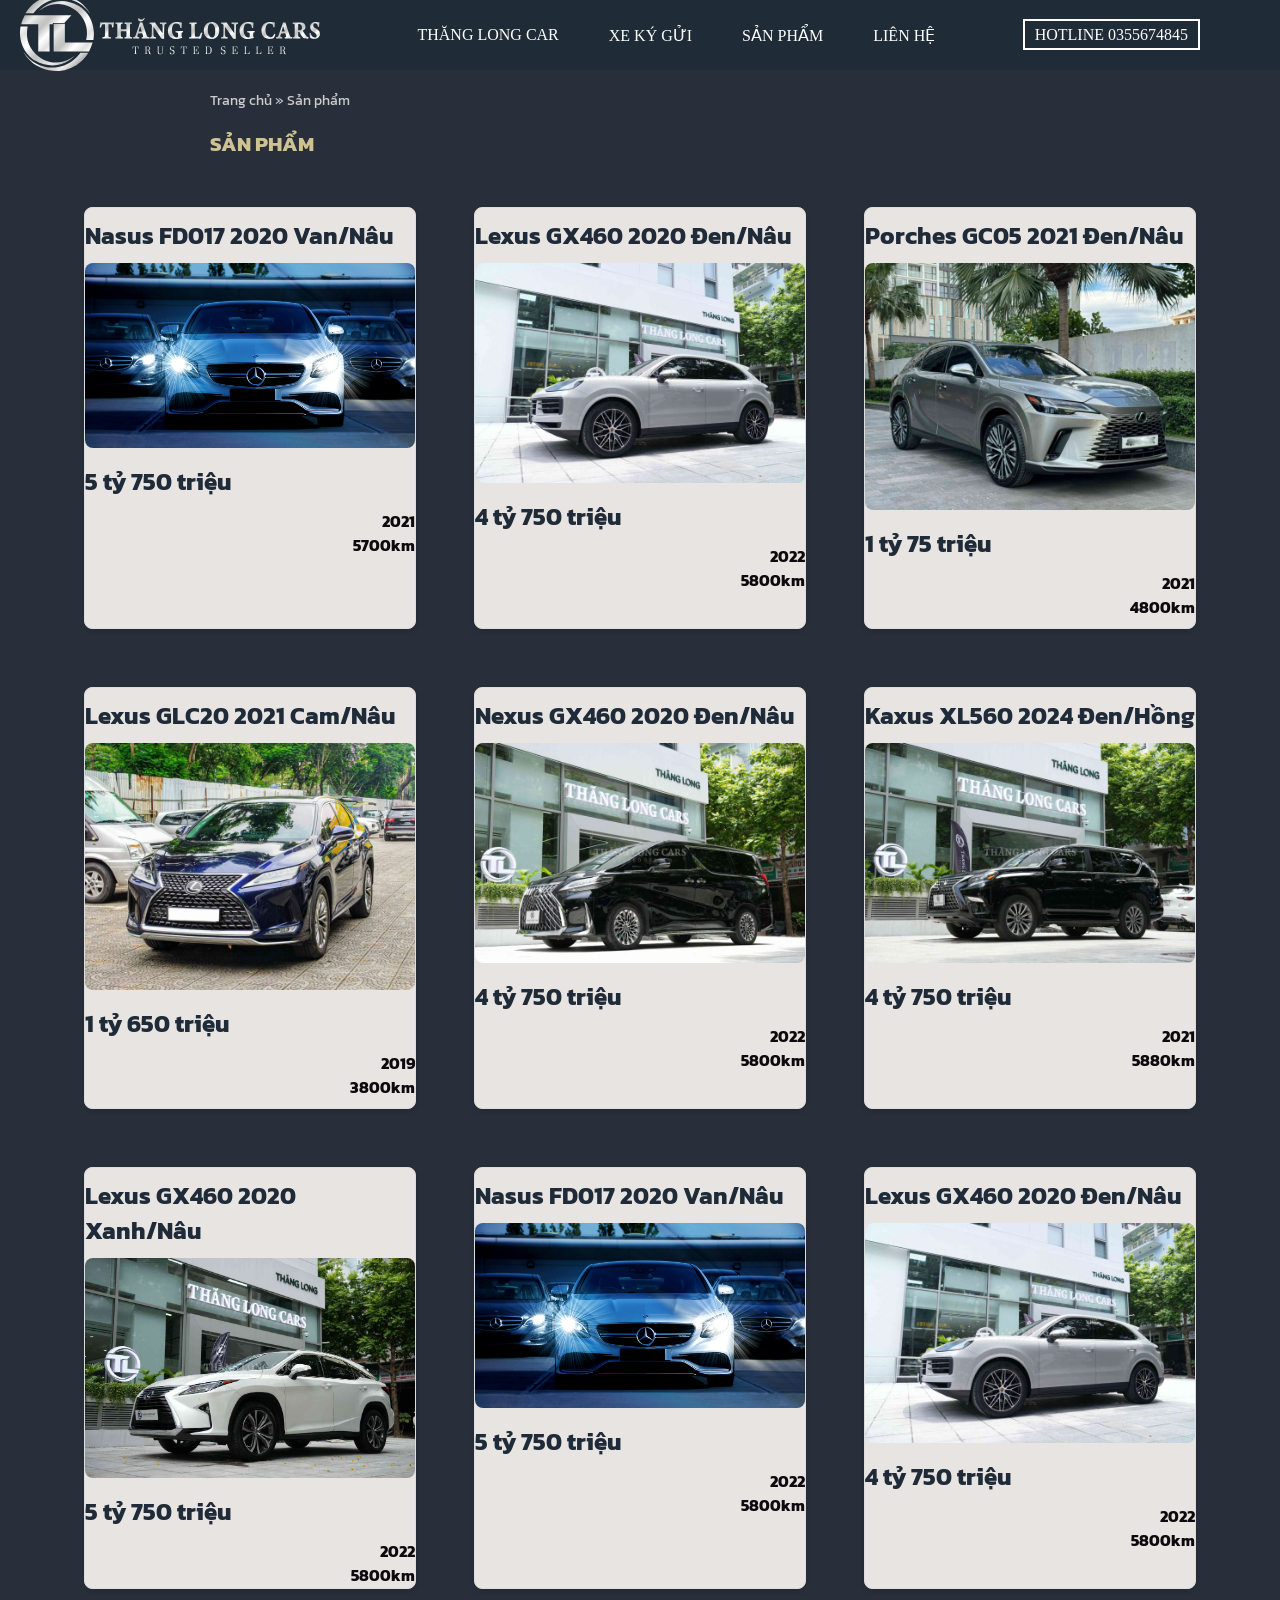
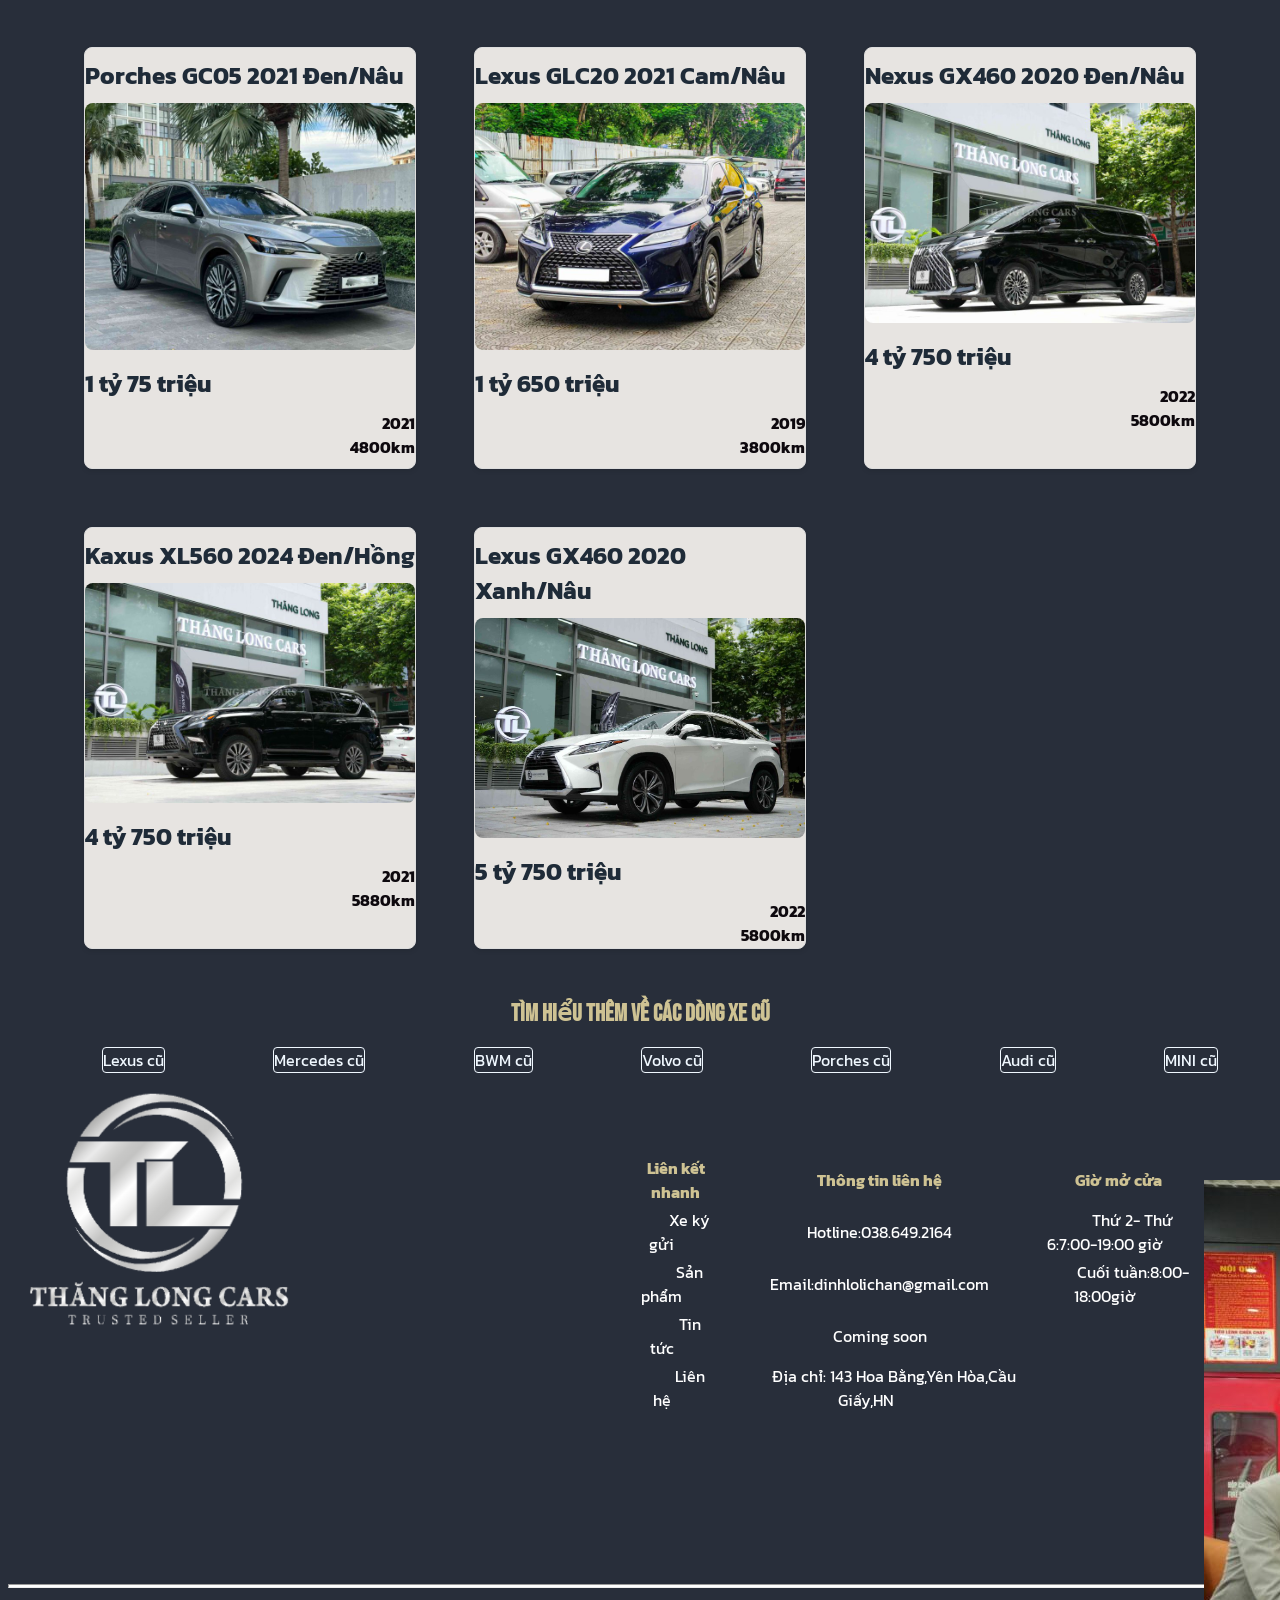
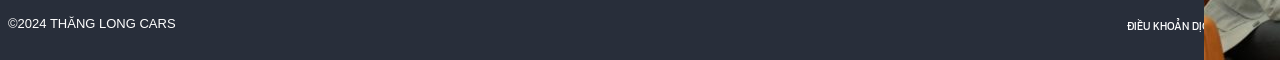
<file: SANPHAM.html>
<!DOCTYPE html>
<html lang="en">
<head>
    <meta charset="UTF-8">
    <meta name="viewport" content="width=device-width, initial-scale=1.0">
    <link rel="preconnect" href="https://fonts.googleapis.com">
    <link rel="preconnect" href="https://fonts.gstatic.com" crossorigin>
    <link href="https://fonts.googleapis.com/css2?family=Bebas+Neue&display=swap" rel="stylesheet">
    <link rel="preconnect" href="https://fonts.googleapis.com">
    <link rel="preconnect" href="https://fonts.gstatic.com" crossorigin>
    <link href="https://fonts.googleapis.com/css2?family=Bebas+Neue&family=Libre+Baskerville:ital,wght@0,400;0,700;1,400&display=swap" rel="stylesheet">
    <link rel="preconnect" href="https://fonts.googleapis.com">
    <link rel="preconnect" href="https://fonts.gstatic.com" crossorigin>
    <link href="https://fonts.googleapis.com/css2?family=Bebas+Neue&family=Kanit:ital,wght@0,100;0,200;0,300;0,400;0,500;0,600;0,700;0,800;0,900;1,100;1,200;1,300;1,400;1,500;1,600;1,700;1,800;1,900&family=Libre+Baskerville:ital,wght@0,400;0,700;1,400&display=swap" rel="stylesheet">
    <link rel="stylesheet" href="https://cdnjs.cloudflare.com/ajax/libs/font-awesome/6.0.0-beta3/css/all.min.css">
    <title>SẢN PHẨM-THĂNG LONG CAR</title>
    <link rel="stylesheet" href="SANPHAM/SANPHAM.css">
    <link rel="icon" href="./IMG/Icon.png" type="image/png">
    <meta name="viewport" content="width=1024"> 
    <meta name="description", content="ThangLongCars">
	<meta name="keywords", content="Lexus,Mercedes,Lamborghini,Porsche">
	<meta name="author" content="namtran511"> 
    <style>

    </style>
</head>
<body>
    <!--CHINH SUA NAV  -->
   

    <nav style="font-family: initial; height: 70px; display: flex; align-items: center; justify-content: space-between; background-color: #1f2b36; padding: 0 20px; position: fixed; top: 0; left: 0; width: 100%; z-index: 1000;">
        <div class="logo" style="margin-right: 20px;">
            <a href="index.html">
                <img style="max-height: 100%;" src="./IMG/loooo.svg" alt="Logo">
            </a>
        </div>
        <div id="main-menu" style="flex-grow: 1; text-align: center;margin-right: 20px;">
            <ul style="list-style: none; padding: 0; margin: 0; display: inline-flex;">
                <li style="margin: 30px; margin-right: 20px;"><a style=" text-decoration: none;" href="index.html">THĂNG LONG CAR</a></li>
                <li style="margin: 30px; margin-right: 20px;"><a style=" text-decoration: none;" href="XEKYGUI.html">XE KÝ GỬI</a></li>
                <li style="margin: 30px; margin-right: 20px;"><a style=" text-decoration: none;" href="SANPHAM.html">SẢN PHẨM</a></li>
                <li style="margin: 30px; margin-right: 20px;"><a style=" text-decoration: none;" href="LIENHE.html">LIÊN HỆ</a></li>
            </ul>
        </div>
        <div id="hotline">
            <span style=" border: 2px solid white; padding: 5px 10px ; margin-right: 100px; white-space: nowrap;">
                HOTLINE 0355674845
            </span>
        </div>
    </nav>
    <!--Viet main  -->
    <main>
        
        
        <div class="breadcrumb">
            <a href="index.html">
                Trang chủ
            </a>
            »
            <a href="./SANPHAM/SANPHAM.html">
                Sản phẩm
            </a>
            <h2 style=" color: #cec293;">
                SẢN PHẨM 
            </h2>
            
            </div>

            <section class="product-container">
                <table style="justify-content: center; margin: auto;">
                    <tr>
                        <th>                <div>
                            <a href="xe.html">
                                <div class="product-card">
                                    <h2>Nasus FD017 2020 Van/Nâu </h2>
                                    <img src="./IMG/pexels-mikebirdy-120049.jpg" alt="Tên sản phẩm">
                                    
                                           
                                           <h2>5 tỷ 750 triệu</h2>
                                            <h4>2021</h4><h4>5700km</h4>
                                       
                                    
                                </div>
                            </a>
                        </div></th>
                        <th> <div>
                            <a href="xe.html">
                                <div class="product-card">
                                    <h2>Lexus GX460 2020 Đen/Nâu </h2>
                                    <img src="./IMG/poche.jpg" alt="Tên sản phẩm">
                                    
                                            
                                           <h2>4 tỷ 750 triệu</h2>
                                            <h4>2022</h4><h4>5800km</h4>
                                        
                                   
                                </div>
                            </a>
                        </div></th>
                        <th> <div>
                            <a href="xe.html">
                                <div class="product-card">
                                    <h2>Porches GC05 2021 Đen/Nâu </h2>
                                    <img src="./IMG/xeoto.jpg" alt="Tên sản phẩm">
                                    
                                          
                                          <h2>1 tỷ 75 triệu</h2>
                                        <h4>2021</h4><h4>4800km</h4>
                                      
                                </div>
                            </a>
                        </div></th>
                    </tr>
                    <tr>
                        <th><div>
                            <a href="xe.html">
                                <div class="product-card">
                                    <h2>Lexus GLC20 2021 Cam/Nâu </h2>
                                    <img src="./IMG/xerac.jpg" alt="Tên sản phẩm">
                                        
                                           <h2>1 tỷ 650 triệu</h2>
                                            <h4>2019</h4><h4>3800km</h4>
                                     
                                </div>
                            </a>
                        </div></th>
                        <th><div>
                            <a href="xe.html">
                                <div class="product-card">
                                    <h2>Nexus GX460 2020 Đen/Nâu </h2>
                                    <img src="./IMG/z5591161857559_e1b372ce87a3a2ef227ddb33fb24313e_optimized-768x512.jpg" alt="Tên sản phẩm">
                                        
                                            <h2>4 tỷ 750 triệu</h2>
                                            <h4>2022</h4><h4>5800km</h4>
                                   
                                </div>
                            </a>
                        </div></th>
                        <th><div>
                            <a href="xe.html">
                                <div class="product-card">
                                    <h2>Kaxus XL560 2024 Đen/Hồng</h2>
                                    <img src="./IMG/z5615869631924_a94cf1d6dc14087f9d3600db68668d62_optimized-1-768x512.jpg" alt="Tên sản phẩm">
                                       
                                            <h2>4 tỷ 750 triệu</h2>
                                            <h4>2021</h4><h4>5880km</h4>
                                     
                                </div>
                            </a>
                        </div></th>
                    </tr>
                    <tr>
                        <th><div>
                            <a href="xe.html">
                                <div class="product-card">
                                    <h2>Lexus GX460 2020 Xanh/Nâu</h2>
                                    <img src="./IMG/z5648666438992_b39794d8d6d362ec473dbd164be1ad67_optimized-1024x683.jpg" alt="Tên sản phẩm">
                                         
                                            <h2>5 tỷ 750 triệu</h2>
                                            <h4>2022</h4><h4>5800km</h4>
                                     
                                </div>
                            </a>
                        </div></th>
                        <th><div>
                            <a href="xe.html">
                                <div class="product-card">
                                    <h2>Nasus FD017 2020 Van/Nâu </h2>
                                    <img src="./IMG/pexels-mikebirdy-120049.jpg" alt="Tên sản phẩm">
                                    <h2>5 tỷ 750 triệu</h2>
                                    <h4>2022</h4><h4>5800km</h4>
                                </div>
                            </a>
                        </div></th>
                        <th><div>
                            <a href="xe.html">
                                <div class="product-card">
                                    <h2>Lexus GX460 2020 Đen/Nâu </h2>
                                    <img src="./IMG/poche.jpg" alt="Tên sản phẩm">
                                    <h2>4 tỷ 750 triệu</h2>
                                    <h4>2022</h4><h4>5800km</h4>
                                </div>
                            </a>
                        </div></th>
                    </tr>
                    <tr>
                        <th><div>
                            <a href="xe.html">
                                <div class="product-card">
                                    <h2>Porches GC05 2021 Đen/Nâu </h2>
                                    <img src="./IMG/xeoto.jpg" alt="Tên sản phẩm">
                                        
                                            <h2>1 tỷ 75 triệu</h2>
                                            <h4>2021</h4><h4>4800km</h4>
                                      
                                </div>
                            </a>
                        </div></th>
                        <th><div>
                            <a href="xe.html">
                                <div class="product-card">
                                    <h2>Lexus GLC20 2021 Cam/Nâu </h2>
                                    <img src="./IMG/xerac.jpg" alt="Tên sản phẩm">
                                        
                                            <h2>1 tỷ 650 triệu</h2>
                                            <h4>2019</h4><h4>3800km</h4>
                                     
                                </div>
                            </a>
                        </div></th>
                        <th>                <div>
                            <a href="xe.html">
                                <div class="product-card">
                                    <h2>Nexus GX460 2020 Đen/Nâu </h2>
                                    <img src="./IMG/z5591161857559_e1b372ce87a3a2ef227ddb33fb24313e_optimized-768x512.jpg" alt="Tên sản phẩm">
                                        
                                            <h2>4 tỷ 750 triệu</h2>
                                           <h4>2022</h4><h4>5800km</h4>
                                      
                                </div>
                            </a>
                        </div></th>
                    </tr>
                    <tr>
                        <th>                <div>
                            <a href="xe.html">
                                <div class="product-card">
                                    <h2>Kaxus XL560 2024 Đen/Hồng</h2>
                                    <img src="./IMG/z5615869631924_a94cf1d6dc14087f9d3600db68668d62_optimized-1-768x512.jpg" alt="Tên sản phẩm">
            
                                            <h2>4 tỷ 750 triệu</h2>
                                            <h4>2021</h4><h4>5880km</h4>
        
                                </div>
                            </a>
                        </div></th>
                        <th>                <div>
                            <a href="xe.html">
                                <div class="product-card">
                                    <h2>Lexus GX460 2020 Xanh/Nâu</h2>
                                    <img src="./IMG/z5648666438992_b39794d8d6d362ec473dbd164be1ad67_optimized-1024x683.jpg" alt="Tên sản phẩm">
                                       
                                            <h2>5 tỷ 750 triệu</h2>
                                            <h4>2022</h4><h4>5800km</h4>
                                   
                                </div>
                            </a>
                        </div></th>
                    </tr>
                </table>

    
            </section>
        

    </main>
            <!-- FOOTER -->
            <footer>
                <section style="align-items: center;justify-content: center;">
                <h2 class="tieudefooter">Tìm hiểu thêm về các dòng xe cũ</h2>
                <nav style="text-align: center;">
                    <ul class="a1">
                        <li><a href="lexuscu.html" >Lexus cũ</a></li>
                        <li><a href="lexuscu.html">Mercedes cũ</a></li>
                        <li><a href="lexuscu.html">BWM cũ</a></li>
                        <li><a href="lexuscu.html">Volvo cũ</a></li>
                        <li><a href="lexuscu.html">Porches cũ</a></li>
                        <li><a href="lexuscu.html">Audi cũ</a></li>
                        <li><a href="lexuscu.html">MINI cũ</a></li>
                    </ul>
                </nav>
                <section style="align-items: center;">
                <table class="table" >
                    <tr>
                        <th></th>
                        <th>Liên kết nhanh</th>
                        <th>Thông tin liên hệ</th>
                        <th>Giờ mở cửa</th>
                        <th><img src="./IMG/dacap.jpg" alt="dacapp" style="position: fixed;z-index: 1000;"> </th>
            
                    </tr>
                    <tr>
                        <td></td>
                        <td><a href="XEKYGUI.html">Xe ký gửi</a></td>
                        <td><a href="tel:+84386492164">Hotline:038.649.2164</a></td>
                        <td><a href="">Thứ 2- Thứ 6:7:00-19:00 giờ</a></td>
                    </tr>
                    <tr>
                        <td></td>
                        <td><a href="SANPHAM.html">Sản phẩm</a></td>
                        <td><a href="mailto:dinhlolichan@gmail.com">Email:dinhlolichan@gmail.com</a></td>
                        <td><a href="">Cuối tuần:8:00-18:00giờ</a></td>
                    </tr>
                    <tr>
                        <td></td>
                        <td><a href="https://www.youtube.com/watch?v=dQw4w9WgXcQ">Tin tức</a></td>
                        <td><a href="">Coming soon</a></td>
                        <td><a href=""></a></td>
                    </tr>
                    <tr>
                        <td></td>
                        <td><a href="">Liên hệ</a></td>
                        <td><a href="https://www.google.com/maps/place/143+P.+Hoa+B%E1%BA%B1ng,+Y%C3%AAn+Ho%C3%A0,+C%E1%BA%A7u+Gi%E1%BA%A5y,+H%C3%A0+N%E1%BB%99i,+Vi%E1%BB%87t+Nam/@21.0248153,105.7922982,881m/data=!3m2!1e3!4b1!4m6!3m5!1s0x3135ab454ece1133:0x7ddb630d3c5d6f73!8m2!3d21.0248103!4d105.7948731!16s%2Fg%2F11y30yc8kp?entry=ttu&g_ep=EgoyMDI0MTAyMC4xIKXMDSoASAFQAw%3D%3D" target="_blank">Địa chỉ: 143 Hoa Bằng,Yên Hòa,Cầu Giấy,HN</a></td>
                    </tr>
                    <img style="margin-right: 100px;" class="logo" src="./IMG/LOGOTLCAR.png" alt="">
                </table>
            </section>
            </footer>
            <br>
            <br>
            <br>
            <br>
            <hr class="kengang">
            <div class="cuoicung">
                <p style="color: white;font-size: 13px;font-family:sans-serif;">&copy;2024 THĂNG LONG CARS</p>
                <p>
                    <a style="color: white; font-size: 11px;" href="">
                        ĐIỀU KHOẢN DỊCH VỤ 
                        <i class="fab fa-instagram" style="padding-left: 5px; padding-right: 5px;"></i>
                        <i class="fab fa-facebook-f" style="padding-left: 5px;"></i>
                    </a>
                </p>
                
            </div>
        </section>

</html>
</file>
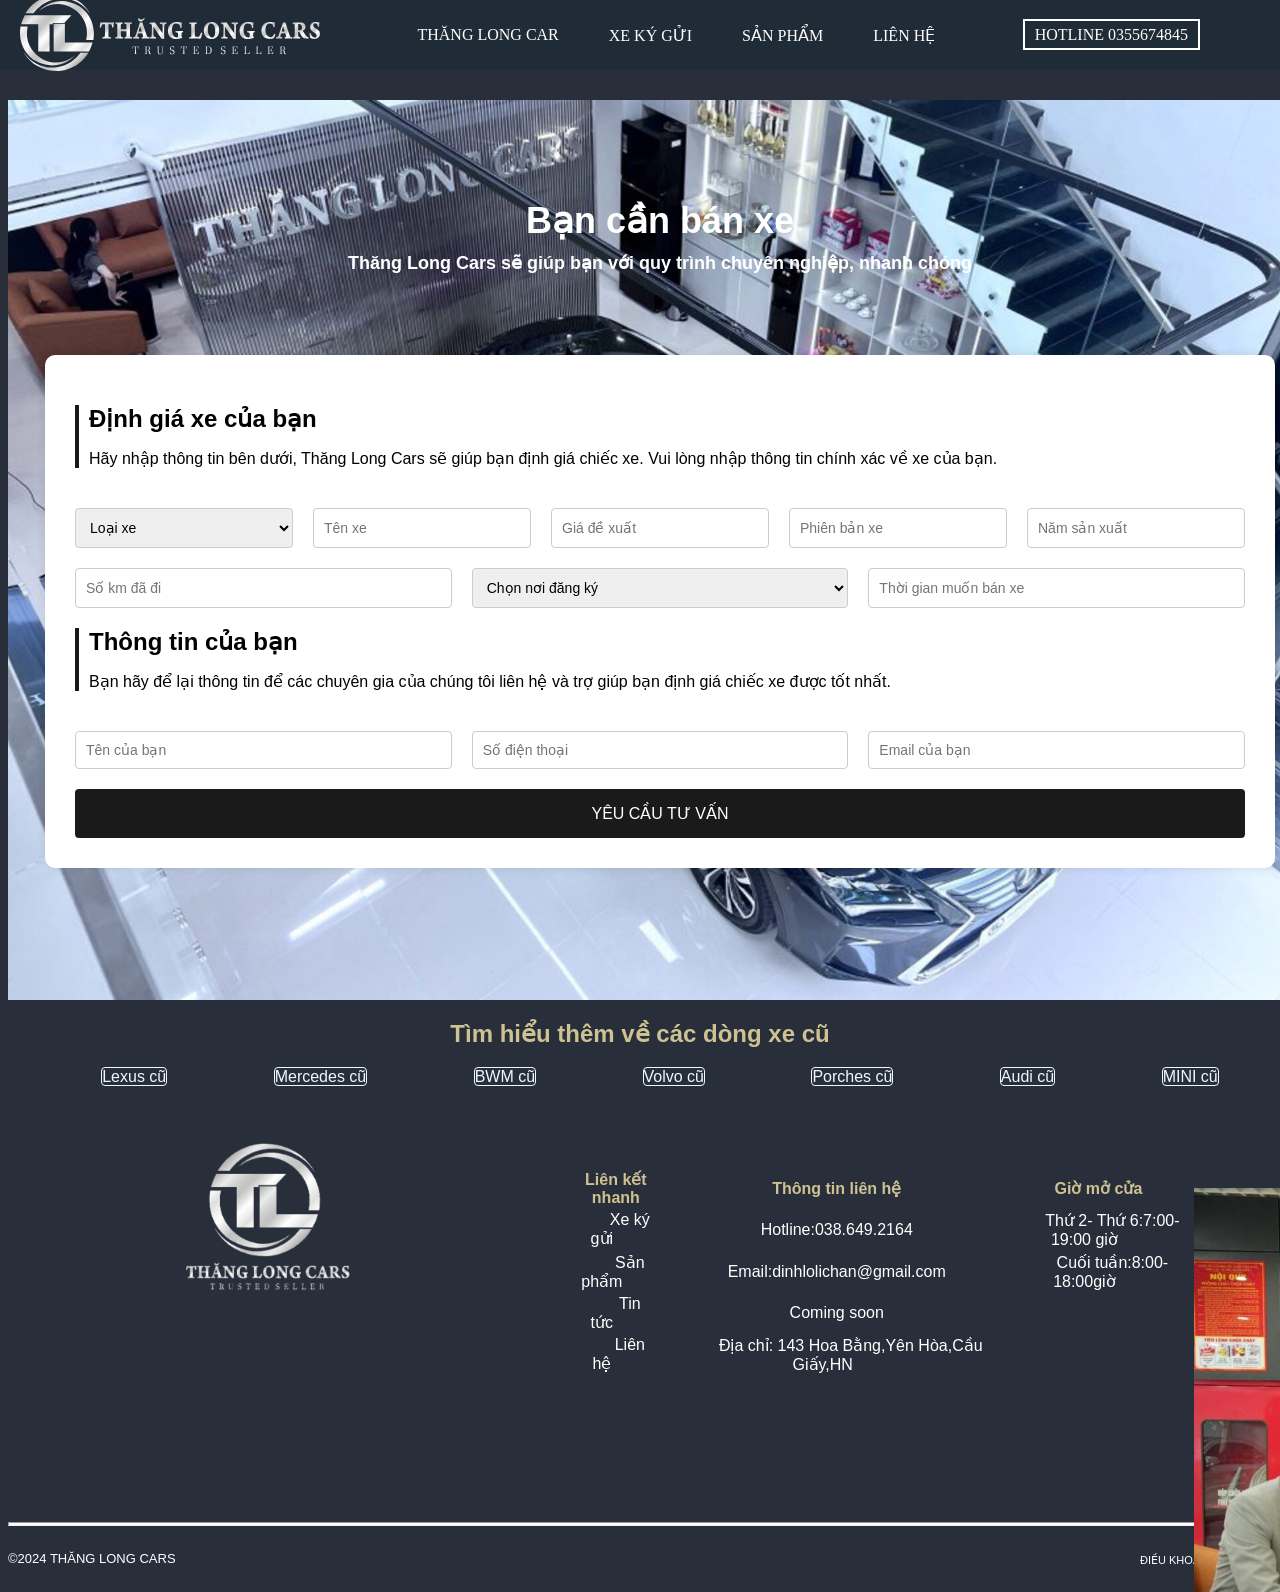
<file: XEKYGUI.html>
<!DOCTYPE html>
<html lang="en">

<head>
    <meta charset="UTF-8">
    <meta name="viewport" content="width=device-width, initial-scale=1.0">
    <title>XE KÝ GỬI-THĂNG LONG CAR</title>
    <link rel="stylesheet" href="XEKYGUI/XEKYGUI.css">
    <link rel="icon" href="./IMG/Icon.png" type="image/png">
    <script src="XEKYGUI/XEKYGUI.js"></script>
    <meta name="description", content="ThangLongCars">
	<meta name="keywords", content="Lexus,Mercedes,Lamborghini,Porsche">
	<meta name="author" content="namtran511"> 
</head>
<body>
        <nav
            style="font-family: initial; height: 70px; display: flex; align-items: center; justify-content: space-between; background-color: #1f2b36; padding: 0 20px; position: fixed; top: 0; left: 0; width: 100%; z-index: 1000;">
            <div class="logo" style="margin-right: 20px;">
                <a href="index.html">
                    <img style="max-height: 100%;" src="./IMG/loooo.svg" alt="Logo">
                </a>
            </div>
            <div id="main-menu" style="flex-grow: 1; text-align: center;margin-right: 20px;">
                <ul style="list-style: none; padding: 0; margin: 0; display: inline-flex;">
                    <li style="margin: 30px; margin-right: 20px;"><a style="text-decoration: none;"
                            href="index.html">THĂNG LONG CAR</a></li>
                    <li style="color: #cec293; margin: 30px; margin-right: 20px;"><a style="text-decoration: none;"
                            href="XEKYGUI.html">XE KÝ GỬI</a></li>
                    <li style="margin: 30px; margin-right: 20px;"><a style="text-decoration: none;"
                            href="SANPHAM.html">SẢN PHẨM</a></li>
                    <li style="margin: 30px; margin-right: 20px;"><a style="text-decoration: none;"
                            href="Lienhe.html">LIÊN HỆ</a></li>
                </ul>
            </div>
            <div id="hotline">
                <span style="border: 2px solid white; padding: 5px 10px ; margin-right: 100px; white-space: nowrap;">
                    HOTLINE 0355674845
                </span>
            </div>
        </nav>
        <main>
            <div class="container" style="margin-top: 100px;">
                <div class="dau">
                    <h1>Bạn cần bán xe</h1>
                    <p>Thăng Long Cars sẽ giúp bạn với quy trình chuyên nghiệp, nhanh chóng</p>
                </div>
                <div class="form-container">
                    <form onsubmit="return validateForm()">
                        <div class="col-border">
                            <h2>Định giá xe của bạn</h2>
                            <p>Hãy nhập thông tin bên dưới, Thăng Long Cars sẽ giúp bạn định giá chiếc xe. Vui lòng nhập thông tin chính xác về xe của bạn.</p>
                        </div>
    
                        <div class="form-group">
                            <select>
                                <option>Loại xe</option>
                                <option>Lexus</option>
                                <option>Mercedes</option>
                                <option>Lamborghini</option>
                            </select>
                            <input type="text" placeholder="Tên xe">
                            <input type="text" placeholder="Giá đề xuất">
                            <input type="text" id="carVersion" placeholder="Phiên bản xe">
                            <input type="text" id="year" placeholder="Năm sản xuất">
                        </div>
                        <div class="form-group">
                            <input type="text" id="mileage" placeholder="Số km đã đi">
                            <select>
                                <option>Chọn nơi đăng ký</option>
                            </select>
                            <input type="text" placeholder="Thời gian muốn bán xe">
                        </div>
    
                        <div class="col-border">
                            <h2>Thông tin của bạn</h2>
                            <p>Bạn hãy để lại thông tin để các chuyên gia của chúng tôi liên hệ và trợ giúp bạn định giá chiếc xe được tốt nhất.</p>
                        </div>
                        <div class="form-group">
                            <input type="text" id="name" placeholder="Tên của bạn">
                            <input type="tel" id="phone" placeholder="Số điện thoại">
                            <input type="email" id="email" placeholder="Email của bạn">
                        </div>
                        <div class="form-group">
                            <input type="submit" value="YÊU CẦU TƯ VẤN">
                        </div>
                    </form>
                </div>
            </div>
        </main>
        

    <footer>
        <section style="align-items: center;justify-content: center;">
            <h2 class="tieudefooter">Tìm hiểu thêm về các dòng xe cũ</h2>
            <nav style="text-align: center;">
                <ul class="a1">
                    <li><a href="lexuscu.html">Lexus cũ</a></li>
                    <li><a href="lexuscu.html">Mercedes cũ</a></li>
                    <li><a href="lexuscu.html">BWM cũ</a></li>
                    <li><a href="lexuscu.html">Volvo cũ</a></li>
                    <li><a href="lexuscu.html">Porches cũ</a></li>
                    <li><a href="lexuscu.html">Audi cũ</a></li>
                    <li><a href="lexuscu.html">MINI cũ</a></li>
                </ul>
            </nav>
            <section style="align-items: center;">
                <table class="table" style="margin-right: 10px;padding-left:0;">
                    <tr>
                        <th></th>
                        <th>Liên kết nhanh</th>
                        <th>Thông tin liên hệ</th>
                        <th>Giờ mở cửa</th>
                        <th><img src="./IMG/dacap.jpg" alt="dacapp" style="position: fixed;z-index: 1000;"> </th>

                    </tr>
                    <tr>
                        <td></td>
                        <td><a href="XEKYGUI.html">Xe ký gửi</a></td>
                        <td><a href="tel:+84386492164">Hotline:038.649.2164</a></td>
                        <td><a href="">Thứ 2- Thứ 6:7:00-19:00 giờ</a></td>
                    </tr>
                    <tr>
                        <td></td>
                        <td><a href="SANPHAM.html">Sản phẩm</a></td>
                        <td><a href="mailto:dinhlolichan@gmail.com">Email:dinhlolichan@gmail.com</a></td>
                        <td><a href="">Cuối tuần:8:00-18:00giờ</a></td>
                    </tr>
                    <tr>
                        <td></td>
                        <td><a href="https://www.youtube.com/watch?v=dQw4w9WgXcQ">Tin tức</a></td>
                        <td><a href="">Coming soon</a></td>
                        <td><a href=""></a></td>
                    </tr>
                    <tr>
                        <td></td>
                        <td><a href="">Liên hệ</a></td>
                        <td><a href="https://www.google.com/maps/place/143+P.+Hoa+B%E1%BA%B1ng,+Y%C3%AAn+Ho%C3%A0,+C%E1%BA%A7u+Gi%E1%BA%A5y,+H%C3%A0+N%E1%BB%99i,+Vi%E1%BB%87t+Nam/@21.0248153,105.7922982,881m/data=!3m2!1e3!4b1!4m6!3m5!1s0x3135ab454ece1133:0x7ddb630d3c5d6f73!8m2!3d21.0248103!4d105.7948731!16s%2Fg%2F11y30yc8kp?entry=ttu&g_ep=EgoyMDI0MTAyMC4xIKXMDSoASAFQAw%3D%3D"
                                target="_blank">Địa chỉ: 143 Hoa Bằng,Yên Hòa,Cầu Giấy,HN</a></td>
                    </tr>
                    <img class="logo" style="padding: 3%;width: 15%; padding-right: 0;padding-left: 13%;"
                        src="./IMG/LOGOTLCAR.png" alt="">
                </table>
            </section>
    </footer>
    <br>
    <br>
    <br>
    <br>
    <hr class="kengang">
    <div class="cuoicung">
        <p style="color: white;font-size: 13px;font-family:sans-serif;">&copy;2024 THĂNG LONG CARS</p>
        <p>
            <a style="color: white; font-size: 11px;" href="">
                ĐIỀU KHOẢN DỊCH VỤ
                <i class="fab fa-instagram" style="padding-left: 5px; padding-right: 5px;"></i>
                <i class="fab fa-facebook-f" style="padding-left: 5px;"></i>
            </a>
        </p>

    </div>
    </section>
</body>

</html>
</file>
<file: TRANGCHU/TRANGCHU.css>
/* THE 2*/
body {
    background-color: #1f2b36;
    font-family: 'SVN Gilroy', sans-serif;
}
section {
    width: 100%; 
    position: relative; 
    display: flex;
    justify-content: center;
    flex-wrap: nowrap; 
    overflow: hidden; 
}
.slider-wrapper {
    display: flex;
    transition: transform 0.5s ease;
    will-change: transform;
    justify-content: center; 
     width: calc(100% * 4);
}
div {
    display: inline-block;
}

.product-card {
    transition: transform 0.3s ease;
    flex: 0 0 calc(25% - 20px);
    border: 1px solid #ddd;
    border-radius: 8px;
    padding: 16px;
    width: 300px;
    height: 330px;
    box-shadow: 0 2px 5px rgba(0, 0, 0, 0.1);
    margin: 27px;
    color: rgb(14, 9, 14); 
    background-color: rgb(231, 228, 225)
}
.product-card:hover {
    transform: scale(1.05);
}    
.product-card img {
    width: 100%; 
    height: auto; 
    object-fit: cover; 
    border-radius: 8px; 
}
.product-card h2 {
    font-size: 1.5em;
    margin: 10px 0;
    color: #1f2b38;
    text-align: left;
}
.product-card h4 {
    text-align: right;
    margin: 0%;
}
.product-card p {
    color: #666;
    margin: 10px 0;
}
a {
    text-decoration: none;
}
.slider {
    overflow: hidden;
    width: 100%;
    position: relative;
    position: relative; /* Để các nút absolute nằm dựa vào nó */
    background-color: #1f2b36;
    width: 1250px;
    border-radius: 15px;
    box-shadow: 0 4px 10px rgba(0, 0, 0, 0.1);
}
.slider-buttons {
    position: absolute; 
    top: 50%; 
    width: 1300px;
    display: flex;
    justify-content: space-between;
    transform: translateY(-50%); 
    padding: 0 10px;
    z-index: 1; 
}
.slider-buttons button {
    background-color: rgba(18, 228, 228, 0.7);
    border: none;
    padding: 10px;
    cursor: pointer;
    border-radius: 5px;
    cursor: pointer;
}
button:hover {
    background-color: #2072be; 
}
/* THE 2*/

/* THE 1*/
.sa1 {
    margin-top: 1cm;
    height: 650px;
    background-image: url('../IMG/pexels-mikebirdy-120049.jpg'); 
    background-size: cover; 
    background-position: center; 
   
    padding: 50px; 
    text-align: center; 
}
.sa1 div{
   
    width:120%; 
    max-width: 600px;
    height: auto; 
    padding: 20px; 
    margin: 0 auto; 
    border-radius: 8px; 
    box-shadow: 0 2px 10px rgba(0, 0, 0, 0.1);
}
.sa1 p{
    margin-top: 50x;
    color: azure;
}
.sa1 h2{
    margin-top: 50px;
    color: azure;
}
/* THE 1*/

/* THE FOOTER*/
.logo {
    float: left;
    height: 300px;
    width: 300px;
}

.cuoicung {
    display: flex;
    justify-content: space-between;
    align-items: center;
}

.a1 {
    display: flex;
    list-style-type: none;
    justify-content: center; 
    align-items: center; 
    transition: background-color 0.3s;
}
.logo {
    float: left;
    height: auto;
}

.cuoicung {
    display: flex;
    justify-content: space-between;
    align-items: center;
}

.f1 {
    display: flex;
    list-style-type: none;
    justify-content: center; 
    align-items: center; 
    transition: background-color 0.3s;
}




.f1 a {
    text-decoration: none;
    border: 1.5px solid;
    color: aliceblue;
    font-family: "Kanit", sans-serif;
}

.tieudefooter {
    text-align: center;
    color:  #f0d66e;
     
}

.a1 li {
    margin: auto;
}

body {
    background-color: #282e3a;
}

a {
    text-decoration: none;
}

.table {
    color: #cec293;
    padding: 65px;
}

td a {
    color: white;
    font-family: "Kanit", sans-serif;
    margin: 15px;
    padding: 13px;
}

tr {
    text-align: center;
}

hr {
    height: 2px;
    background-color: white;
}

/* CSS hiện tại của bạn */

.logo {
    float: left;
    height: auto;
}

.cuoicung {
    display: flex;
    justify-content: space-between;
    align-items: center;
}

.a1 {
    display: flex;
    list-style-type: none;
    justify-content: center; 
    align-items: center; 
    transition: background-color 0.3s;
}

.a1 a:hover {
    background-color: white;
    color: black;
}

.a1 a {
    text-decoration: none;
    border: 1.5px solid;
    color: aliceblue;
    font-family: "Kanit", sans-serif;
    border-radius: 4px;
}

.tieudefooter {
    text-align: center;
    font-family: "Bebas Neue", sans-serif;
    color: #cec293;   
}

.a1 li {
    margin: auto;
}

body {
    background-color: #282e3a;
}

a {
    text-decoration: none;
}

.table {
    color: #cec293;
    padding: 65px;
}

td a {
    color: white;
    font-family: "Kanit", sans-serif;
    margin: 15px;
    padding: 13px;
}

tr {
    text-align: center;
}

hr {
    height: 2px;
    background-color: white;
}

/* Media Queries */
@media (max-width: 768px) {
    .table {
        padding: 30px; 
    }

    .a1 {
        flex-direction: column; 
        align-items: center;
    }

    .a1 li {
        margin: 10px 0; 
    }

    .cuoicung {
        flex-direction: column; 
        align-items: center; 
    }

    .tieudefooter {
        font-size: 1.5rem;
    }

    .logo {
        display: none;
    }
}

@media (max-width: 480px) {
    .table {
        padding: 20px;
    }

    .tieudefooter {
        font-size: 1.2rem; 
    }

    td a {
        margin: 5px; 
    }

    .cuoicung p {
        font-size: 0.8rem; 
    }
}
/* Media Queries cho Footer */
@media (max-width: 768px) {
    .table {
        padding: 20px; 
        width: 100%; 
    }

    .table th, .table td {
        display: block; 
        text-align: left; 
    }

    .table tr {
        margin-bottom: 20px; 
    }

    .table th {
        background-color: #383d4c; 
        color: white; 
        padding: 10px 0; 
    }

    .table td {
        padding: 10px; 
        color: white; 
    }
}

@media (max-width: 480px) {
    .table {
        padding: 10px; 
    }

    .table th, .table td {
        font-size: 0.9rem;
    }

    .tieudefooter {
        font-size: 1.2rem; 
    }

    td a {
        margin: 5px 0; 
    }
}

/* THE FOOTER*/
/* THE THU VIEN*/
.gallery {
    display: grid;
    gap: 20px;
    grid-template-columns: repeat(3, 1fr); 
    padding: 20px;
    max-width: 1200px; 
    margin: 0 auto;
}

.gallery-item {
    background-color: #394a5a;
    border-radius: 10px;
    overflow: hidden;
    text-align: center;
    transition: transform 0.3s ease, background-color 0.3s ease; 
}

.gallery-item img {
    width: 100%;
    height: auto;
    display: block;
    border-bottom: 2px solid #ffffff;
    transition: transform 0.3s ease;
}

.gallery-item:hover {
    transform: scale(1.05); 
    background-color: #455d7a; 
}

.gallery-item:hover img {
    transform: scale(1.1); 
}

.gallery-item p {
    padding: 15px 0;
    font-size: 1.1em;
    transition: color 0.3s ease; 
}

.gallery-item:hover p {
    color: #cec293; 
}

.top{
    display: flex;
     padding-left: 220px;
     margin-top: 40px;
 }
 .bot{
 margin-left: 210px;
 width: 1200px;
 display: flex;
 margin-top: 50px;
 }
 .cal img{
     border-radius: 8px;
     margin-left: 15px;
 }
 .cal{
     width: 300px;
     height: 436px;
 }
 .tieude{
     text-align: center;
     width: 1000px;
     height: 163px;
     margin-left: 310px;
     font-size: 25px;
 }
 .tieude h2{
     color: #f0d66e;
 }
 /* THE THU VIEN*/

 /* THE 3 VA 3.2*/
 .bot img{
     margin-top: 20px;
 }
 .bot p{
    color: #ffffff;
 }
 .bot h2{
     color: #f0d66e;
 }
 .top{
    display: flex;
    justify-content: center; 
    align-items: center; 
    flex-wrap: wrap; 
    gap: 20px; 
    padding: 20px; 
    color: aliceblue;
    text-align: center;
}

.top  div {
    display: inline-block;
    margin-left: 0px;

}
.bot div{
    display: inline-block;
}
.bot{
    color: aliceblue;
    display: flex;
    justify-content: center; 
}

.bot image{
    border-top: 30px;
}
@media (max-width: 600px) {
    h2 {
        font-size: 1.5em;
    }

    p {
        font-size: 0.9em; 
    }
}@media (max-width: 600px) {
    .slider {
        width: 100%; 
    }

    .product-card {
        width: 90%;
        margin: 5px; 
    }

    h2 {
        font-size: 1.5em; 
    }

    button {
        width: 40px; 
        padding: 5px; 
    }
}
@media (max-width: 600px) {
    .top {
        flex-direction: column;
        align-items: center;
    }

    .cal {
        width: 90%;
        margin: 10px 0; 
    }

    .bot {
        flex-direction: column;
        align-items: center; /
    }

    .bot div {
        width: 90%; 
        text-align: center; 
    }
}
.namtran a{
    text-decoration: none;
    color: #ffffff;
    border-radius:3px;
}
.namtran a:hover{
    background-color: #ffffff;
    color: #000;
}
#hotline span{
    color: white;
    background-color: #282e3a;
}
#hotline span:hover{
    background-color: white;
    color: #282e3a;
}
</file>
<file: lexuscu/lexuscu.css>
#hotline span{
    color: white;
    background-color: #1f2b36;
}
#hotline span:hover{
    background-color:white;
    color: black;
}
#main-menu li a{
    color: white;
}
#main-menu li a:hover{
    color: #f0d66e;
}
h1{
    font-family: "EB Garamond", serif;
    color: #cec293;
}
.lexuscuphandau{
    background-color: #282e3a;
    color: white;
    padding: 13%;
    font-family: sans-serif;
    margin-top: -180px;
    padding-top: 25.5%
}
.logo{
    float: left;
}
.cuoicung{
    display:flex;
    justify-content: space-between;
    align-items: center;
}
.a1{
    display: flex;
    list-style-type: none;
    justify-content: center; 
    align-items: center; 
    margin: 20px;
    transition: background-color 0.3s;

    
}
.a1 :hover{
    background-color: white;
    color: black;
}
.a1 a{
    text-decoration: none;
    border: 1.5px solid;;
    color: aliceblue;
    font-family: "Kanit", sans-serif;
    padding: 5px;
    border-radius: 4px;
    
    
}
.tieudefooter{
    text-align: center;
    font-family: "Bebas Neue", sans-serif;
    color:#cec293 ;   
}
.a1 li{
    margin:auto
    
}
body {
background-color: #282e3a;
font-family: "Kanit", sans-serif;
}
a{
    text-decoration: none;
}
.table{
    color: #cec293;
    padding: 65px;
    text-align: center;
  

}
td a{
    color: white;
    font-family: "Kanit", sans-serif;
    margin: 15px;
    padding: 13px;
}
tr{
    text-align: center;
}
hr{
    height: 2px;
    background-color: white;
}


.sticky {
    position: fixed;
    top:0;
    width: 1000;
    background-color: #282e3a;
    z-index: 1000;
}
.hotlinenav{
    background-color: #282e3a;
    color: white;
    padding: 10px;
    text-align: center;
    font-family: "Kanit", sans-serif;
    transition: background-color 0.3s;
}
.navbar .hotlinenav:hover{
    background-color: white;
    color: black;
}
/* Media Queries */
@media (max-width: 768px) {
    .table {
        padding: 30px; 
    }

    .a1 {
        flex-direction: column; 
        align-items: center;
    }

    .a1 li {
        margin: 10px 0;
    }

    .cuoicung {
        flex-direction: column; 
        align-items: center; 
    }

    .tieudefooter {
        font-size: 1.5rem; 
    }

    .logo {
        display: none;
    }
}

@media (max-width: 480px) {
    .table {
        padding: 20px; 
    }

    .tieudefooter {
        font-size: 1.2rem; 
    }

    td a {
        margin: 5px; 
    }

    .cuoicung p {
        font-size: 0.8rem; 
    }
}
/* Media Queries cho Footer */
@media (max-width: 768px) {
    .table {
        padding: 20px; 
        width: 100%; 
    }

    .table th, .table td {
        display: block; 
        text-align: left; 
    }

    .table tr {
        margin-bottom: 20px;
    }

    .table th {
        background-color: #383d4c; 
        color: white; 
        padding: 10px 0; 
    }

    .table td {
        padding: 10px; 
        color: white; 
    }
}

@media (max-width: 480px) {
    .table {
        padding: 10px; 
    }

    .table th, .table td {
        font-size: 0.9rem; 
    }

    .tieudefooter {
        font-size: 1.2rem; 
    }

    td a {
        margin: 5px 0;
    }
}
</file>
<file: LIENHE/LIENHE.css>
body{
    background-color: #1f2b36;;
}
/* nav */
#hotline span{
    color: white;
    background-color: #1f2b36;
}
#hotline span:hover{
    background-color:white;
    color: black;
}
#main-menu li a{
    color: white;
}
#main-menu li a:hover{
    color: #f0d66e;
}
/* nav */

/* container */
.container {
    width: 80%;
    margin: 0 auto;
    padding: 20px;
    color: #FFFFFF;
}
h1 {
    text-align: center;
    font-size: 48px;
    margin-bottom: 20px;
}
.info {
    display: flex;
    justify-content: space-between;
    margin-bottom: 20px;
}
.info div {
    width: 30%;
}
.info div p {
    margin: 5px 0;
}
.map {
    width: 100%;
    height: 500px;
}


.lienhe h1 {
    font-size: 3em;
    margin-bottom: 10px;
    text-align: center;
}
.lienhe p {
    font-size: 1.2em;
    margin-bottom: 30px;
    text-align: center;
}
form {
    display: flex;
    flex-direction: column;
    align-items: center;
}
.form-group {
    display: flex;
    justify-content: space-between;
    width: 100%;
    max-width: 800px;
    margin-bottom: 20px;
}
.form-group label {
    flex: 1;
    margin-right: 10px;
    text-align: left;
}
.form-group input, .form-group textarea {
    flex: 3;
    padding: 10px;
    border: 1px solid #ccc;
    border-radius: 5px;
}
.form-group textarea {
    height: 100px;
    resize: none;
}
.form-group input[type="submit"] {
    width: 150px;
    background-color: transparent;
    color: #ffffff;
    border: 2px solid #ffffff;
    cursor: pointer;
    transition: background-color 0.3s, color 0.3s;
}
.form-group input[type="submit"]:hover {
    background-color: #ffffff;
    color: #2c2f38;
}
.logo{
    float: left;
    height: auto;
}
.cuoicung{
    display:flex;
    justify-content: space-between;
    align-items: center;
}
.a1{
    display: flex;
    list-style-type: none;
    justify-content: center; 
    align-items: center; 
    margin: 20px;
    transition: background-color 0.3s;

    
}
.a1 :hover{
    background-color: white;
    color: black;
}
.a1 a{
    text-decoration: none;
    border: 1.5px solid;;
    color: aliceblue;
    font-family: "Kanit", sans-serif;
    padding: 5px;
    border-radius: 4px;
    
}
.tieudefooter{
    text-align: center;
    font-family: "Bebas Neue", sans-serif;
    color:#cec293 ;   
}
.a1 li{
    margin:auto
    
}
body {
background-color: #282e3a;

}
a{
    text-decoration: none;
}
.table{
    color: #cec293;
    padding: 65px;
  

}
td a{
    color: white;
    font-family: "Kanit", sans-serif;
    margin: 15px;
    padding: 13px;
}
tr{
    text-align: center;
}
hr{
    height: 2px;
    background-color: white;
}
a {
    text-decoration: none;
}
.logo {
    float: left;
    height: 300px;
    width: 300px;
}

.cuoicung {
    display: flex;
    justify-content: space-between;
    align-items: center;
}

.a1 {
    display: flex;
    list-style-type: none;
    justify-content: center; 
    align-items: center; 
    transition: background-color 0.3s;
}
.logo {
    float: left;
    height: auto;
}

.cuoicung {
    display: flex;
    justify-content: space-between;
    align-items: center;
}

.f1 {
    display: flex;
    list-style-type: none;
    justify-content: center; 
    align-items: center; 
    transition: background-color 0.3s;
}




.f1 a {
    text-decoration: none;
    border: 1.5px solid;
    color: aliceblue;
    font-family: "Kanit", sans-serif;
}

.tieudefooter {
    text-align: center;
    color:  #f0d66e;
     
}

.a1 li {
    margin: auto;
}

body {
    background-color: #282e3a;
}

a {
    text-decoration: none;
}

.table {
    color: #cec293;
    padding-left: 1000px;
    margin-left: 550px;
}

td a {
    color: white;
    font-family: "Kanit", sans-serif;
    margin: 15px;
    padding: 13px;
}

tr {
    text-align: center;
}

hr {
    height: 2px;
    background-color: white;
}

/* CSS hiện tại của bạn */

.logo {
    float: left;
    height: auto;
}

.cuoicung {
    display: flex;
    justify-content: space-between;
    align-items: center;
}

.a1 {
    display: flex;
    list-style-type: none;
    justify-content: center; 
    align-items: center; 
    transition: background-color 0.3s;
}

.a1 a:hover {
    background-color: white;
    color: black;
}

.a1 a {
    text-decoration: none;
    border: 1.5px solid;
    color: aliceblue;
    font-family: "Kanit", sans-serif;
}

.tieudefooter {
    text-align: center;
    font-family: "Bebas Neue", sans-serif;
    color: #cec293;   
}

.a1 li {
    margin: auto;
}

body {
    font-family: "Kanit", sans-serif;
    background-color: #282e3a;
}

a {
    text-decoration: none;
}

.table {
    color: #cec293;
    padding: 65px;
}

td a {
    color: white;
    font-family: "Kanit", sans-serif;
    margin: 15px;
    padding: 13px;
}

tr {
    text-align: center;
}

hr {
    height: 2px;
    background-color: white;
}

/* Media Queries */
@media (max-width: 768px) {
    .table {
        padding: 30px; 
    }

    .a1 {
        flex-direction: column; 
        align-items: center; 
    }

    .a1 li {
        margin: 10px 0;

    .cuoicung {
        flex-direction: column; 
        align-items: center; 
    }

    .tieudefooter {
        font-size: 1.5rem; 
    }

    .logo {
        display: none; 
    }
}

@media (max-width: 480px) {
    .table {
        padding: 20px; 
    }

    .tieudefooter {
        font-size: 1.2rem; 
    }

    td a {
        margin: 5px; 
    }

    .cuoicung p {
        font-size: 0.8rem; 
    }
}
/* Media Queries cho Footer */
@media (max-width: 768px) {
    .table {
        padding: 20px; 
        width: 100%; 
    }

    .table th, .table td {
        display: block; 
        text-align: left; 
    }

    .table tr {
        margin-bottom: 20px;
    }

    .table th {
        background-color: #383d4c; 
        color: white; 
        padding: 10px 0; 
    }

    .table td {
        padding: 10px; 
        color: white; 
    }
}

@media (max-width: 480px) {
    .table {
        padding: 10px; 
    }

    .table th, .table td {
        font-size: 0.9rem; 
    }

    .tieudefooter {
        font-size: 1.2rem; 
    }

    td a {
        margin: 5px 0;
    }
}
}
</file>
<file: SANPHAM/SANPHAM.css>
#hotline span{
    color: white;
    background-color: #1f2b36;
}
#hotline span:hover{
    background-color:white;
    color: black;
}
#main-menu li a{
    color: white;
}
#main-menu li a:hover{
    color: #f0d66e;
}
body {
    background-color: #1f2b36;
    font-family: "Kanit", sans-serif;
}
section {
    height: auto;
    width: 100%; 
    justify-content: center;
    flex-wrap: nowrap; 
    overflow: hidden; 
    
}
.product-card {
    transition: transform 0.3s ease;
    flex: 0 0 calc(25% - 20px);
    border: 1px solid #ddd;
    border-radius: 8px;
    padding-bottom: 60px;
    width: 330px;
    height: 360px;
    box-shadow: 0 2px 5px rgba(0, 0, 0, 0.1);
    margin: 27px;
    color: rgb(14, 9, 14); 
    background-color: rgb(231, 228, 225)
}
.product-card:hover {
    transform: scale(1.05);
}    
.product-card img {
    width: 100%; 
    height: auto; 
    object-fit: cover; 
    border-radius: 8px; 
}
.product-card h2 {
    font-size: 1.5em;
    margin: 10px 0;
    color: #1f2b38;
    text-align: left;
}
.product-card h4 {
    text-align: right;
    margin: 0%;
}
.product-card p {
    color: #666;
    margin: 10px 0;
}
a {
    text-decoration: none;
}
.logo {
    float: left;
    height: 300px;
    width: 300px;
}

.cuoicung {
    display: flex;
    justify-content: space-between;
    align-items: center;
}

.a1 {
    display: flex;
    list-style-type: none;
    justify-content: center; 
    align-items: center; 
    transition: background-color 0.3s;
}
.logo {
    float: left;
    height: auto;
}

.cuoicung {
    display: flex;
    justify-content: space-between;
    align-items: center;
}

.f1 {
    display: flex;
    list-style-type: none;
    justify-content: center; 
    align-items: center; 
    transition: background-color 0.3s;
}




.f1 a {
    text-decoration: none;
    border: 1.5px solid;
    color: aliceblue;
    font-family: "Kanit", sans-serif;
}

.tieudefooter {
    text-align: center;
    color:  #f0d66e;
     
}

.a1 li {
    margin: auto;
}

body {
    background-color: #282e3a;
}

a {
    text-decoration: none;
}

.table {
    color: #cec293;
    padding-left: 1000px;
    margin-left: 550px;
}

td a {
    color: white;
    font-family: "Kanit", sans-serif;
    margin: 15px;
    padding: 13px;
}

tr {
    text-align: center;
}

hr {
    height: 2px;
    background-color: white;
}

/* CSS hiện tại của bạn */

.logo {
    float: left;
    height: auto;
}

.cuoicung {
    display: flex;
    justify-content: space-between;
    align-items: center;
}

.a1 {
    display: flex;
    list-style-type: none;
    justify-content: center; 
    align-items: center; 
    transition: background-color 0.3s;
}

.a1 a:hover {
    background-color: white;
    color: black;
}

.a1 a {
    text-decoration: none;
    border: 1.5px solid;
    color: aliceblue;
    font-family: "Kanit", sans-serif;
    border-radius: 4px;
}

.tieudefooter {
    text-align: center;
    font-family: "Bebas Neue", sans-serif;
    color: #cec293;   
}

.a1 li {
    margin: auto;
}

body {
    background-color: #282e3a;
}

a {
    text-decoration: none;
}

.table {
    color: #cec293;
    padding: 65px;
}

td a {
    color: white;
    font-family: "Kanit", sans-serif;
    margin: 15px;
    padding: 13px;
}

tr {
    text-align: center;
}

hr {
    height: 2px;
    background-color: white;
}

/* Media Queries */
@media (max-width: 768px) {
    .table {
        padding: 30px;
    }

    .a1 {
        flex-direction: column;
        align-items: center; 
    }

    .a1 li {
        margin: 10px 0; 
    }

    .cuoicung {
        flex-direction: column;
        align-items: center; 
    }

    .tieudefooter {
        font-size: 1.5rem; 
    }

    .logo {
        display: none; 
    }
}

@media (max-width: 480px) {
    .table {
        padding: 20px; 
    }

    .tieudefooter {
        font-size: 1.2rem; 
    }

    td a {
        margin: 5px; 
    }

    .cuoicung p {
        font-size: 0.8rem; 
    }
}
/* Media Queries cho Footer */
@media (max-width: 768px) {
    .table {
        padding: 20px; 
        width: 100%; 
    }

    .table th, .table td {
        display: block; 
        text-align: left; 
    }

    .table tr {
        margin-bottom: 20px;
    }

    .table th {
        background-color: #383d4c; 
        color: white; 
        padding: 10px 0; 
    }

    .table td {
        padding: 10px; 
        color: white; 
    }
}

@media (max-width: 480px) {
    .table {
        padding: 10px; 
    }

    .table th, .table td {
        font-size: 0.9rem; 
    }

    .tieudefooter {
        font-size: 1.2rem; 
    }

    td a {
        margin: 5px 0;
    }
}
.breadcrumb {
    font-size: 14px;
    color: #ccc;
    padding-left: 16%;
    margin-top: 90px;
}
.breadcrumb a {
    color: #ccc;
    text-decoration: none;
   
}
.breadcrumb a:hover {
    text-decoration: underline;
}
</file>
<file: XEKYGUI/XEKYGUI.css>
nav{
    font-family: "Kanit", sans-serif;
}
#hotline span{
    color: white;
    background-color: #1f2b36;
}
#hotline span:hover{
    background-color:white;
    color: black;
}
#main-menu li a{
    color: white;
}
#main-menu li a:hover{
    color: #f0d66e;
}
/* container */
.container {
    display: flex; 
    flex-direction: column;
    align-items: center;
    padding: 20px;
    background-image: url(../IMG/result_copy3.jpg);
    background-size: cover;
    height: 860px;
    width: 100%;
    background-position: center;
    margin-top: 60px;
}
.dau {
    text-align: center;
    color: #ffffff;
    width: 100%;
    height: 135px;
    margin-top: 80px;
    font-weight: bold;
}
.dau h1 {
    font-size: 36px;
    margin: 0;
}
.dau p {
    font-size: 18px;
    margin: 10px 0 0;
}
.form-container {
    background-color: white;
    padding: 30px;
    box-shadow: 0 0 10px rgba(0, 0, 0, 0.1);
    width: 100%; 
    max-width: 1170px;
    margin: 20px auto; 
    border-radius: 10px;
}
.form-container h2 {
    font-size: 24px;
    margin-bottom: 10px;
    padding-left: 10px;
    color: #000;
}
.col-border {
    border-left: 4px solid #1a1a1a;
    margin-top: 20px;
}
.form-container p {
    font-size: 16px;
    margin-bottom: 20px;
    color: #000;
    margin-left: 10px;
}
.form-group {
    display: flex;
    flex-wrap: wrap;
    gap: 20px;
    padding-top: 20px;
}
.form-group input,
.form-group select {
    flex: 1;
    padding: 10px;
    font-size: 14px;
    border: 1px solid #ccc;
    border-radius: 4px;
}
.form-group input[type="text"],
.form-group input[type="email"],
.form-group input[type="tel"] {
    width: calc(33.333% - 20px);
}
.form-group select {
    width: calc(50% - 20px);
}
.form-group input[type="submit"] {
    width: 100%;
    padding: 15px;
    background-color: #1a1a1a;
    color: white;
    border: none;
    border-radius: 4px;
    font-size: 16px;
    cursor: pointer;
}
.form-group input[type="submit"]:hover {
    background-color: #ffda08;
    color: #000;
}
/* container */

a {
    text-decoration: none;
}
.logo {
    float: left;
    height: 300px;
    width: 300px;
}

.cuoicung {
    display: flex;
    justify-content: space-between;
    align-items: center;
}

.a1 {
    display: flex;
    list-style-type: none;
    justify-content: center; 
    align-items: center; 
    transition: background-color 0.3s;
}
.logo {
    float: left;
    height: auto;
}

.cuoicung {
    display: flex;
    justify-content: space-between;
    align-items: center;
}

.f1 {
    display: flex;
    list-style-type: none;
    justify-content: center; 
    align-items: center; 
    transition: background-color 0.3s;
}




.f1 a {
    text-decoration: none;
    border: 1.5px solid;
    color: aliceblue;
    font-family: "Kanit", sans-serif;
}

.tieudefooter {
    text-align: center;
    color:  #f0d66e;
     
}

.a1 li {
    margin: auto;
}

body {
    background-color: #282e3a;
}

a {
    text-decoration: none;
}

.table {
    color: #cec293;
    padding-left: 1000px;
    margin-left: 550px;
}

td a {
    color: white;
    font-family: "Kanit", sans-serif;
    margin: 15px;
    padding: 13px;
}

tr {
    text-align: center;
}

hr {
    height: 2px;
    background-color: white;
}


.logo {
    float: left;
    height: auto;
}

.cuoicung {
    display: flex;
    justify-content: space-between;
    align-items: center;
}

.a1 {
    display: flex;
    list-style-type: none;
    justify-content: center; 
    align-items: center; 
    transition: background-color 0.3s;
}

.a1 a:hover {
    background-color: white;
    color: black;
}

.a1 a {
    text-decoration: none;
    border: 1.5px solid;
    color: aliceblue;
    font-family: "Kanit", sans-serif;
    border-radius: 4px;
}

.tieudefooter {
    text-align: center;
    font-family: "Bebas Neue", sans-serif;
    color: #cec293;   
}

.a1 li {
    margin: auto;
}

body {
    font-family: "Kanit", sans-serif;
    background-color: #282e3a;
}

a {
    text-decoration: none;
}

.table {
    color: #cec293;
    padding: 65px;
}

td a {
    color: white;
    font-family: "Kanit", sans-serif;
    margin: 15px;
    padding: 13px;
}

tr {
    text-align: center;
}

hr {
    height: 2px;
    background-color: white;
}

/* Media Queries */
@media (max-width: 768px) {
    .table {
        padding: 30px;
    }

    .a1 {
        flex-direction: column;
        align-items: center; 
    }

    .a1 li {
        margin: 10px 0;
    }

    .cuoicung {
        flex-direction: column; 
        align-items: center; 
    }

    .tieudefooter {
        font-size: 1.5rem; 
    }

    .logo {
        display: none; 
    }
}

@media (max-width: 480px) {
    .table {
        padding: 20px; 
    }

    .tieudefooter {
        font-size: 1.2rem; 
    }

    td a {
        margin: 5px; 
    }

    .cuoicung p {
        font-size: 0.8rem; 
    }
}
/* Media Queries cho Footer */
@media (max-width: 768px) {
    .table {
        padding: 20px; 
        width: 100%; 
    }

    .table th, .table td {
        display: block; 
        text-align: left; 
    }

    .table tr {
        margin-bottom: 20px; 
    }

    .table th {
        background-color: #383d4c; 
        color: white; 
        padding: 10px 0; 
    }

    .table td {
        padding: 10px; 
        color: white; 
    }
}

@media (max-width: 480px) {
    .table {
        padding: 10px; 
    }

    .table th, .table td {
        font-size: 0.9rem;
    }

    .tieudefooter {
        font-size: 1.2rem; 
    }

    td a {
        margin: 5px 0;
    }
}
@media (max-width: 768px) {
    .form-group {
        flex-direction: column; /* Stack inputs vertically */
    }

    .form-group input,
    .form-group select {
        flex: 1 1 100%; /* Full width inputs on mobile */
    }

    footer nav ul {
        flex-direction: column; /* Stack footer links on mobile */
    }
    
    .table {
        display: block; /* Allow table to scroll on small screens */
        overflow-x: auto; /* Enable horizontal scrolling */
    }
}
</file>
